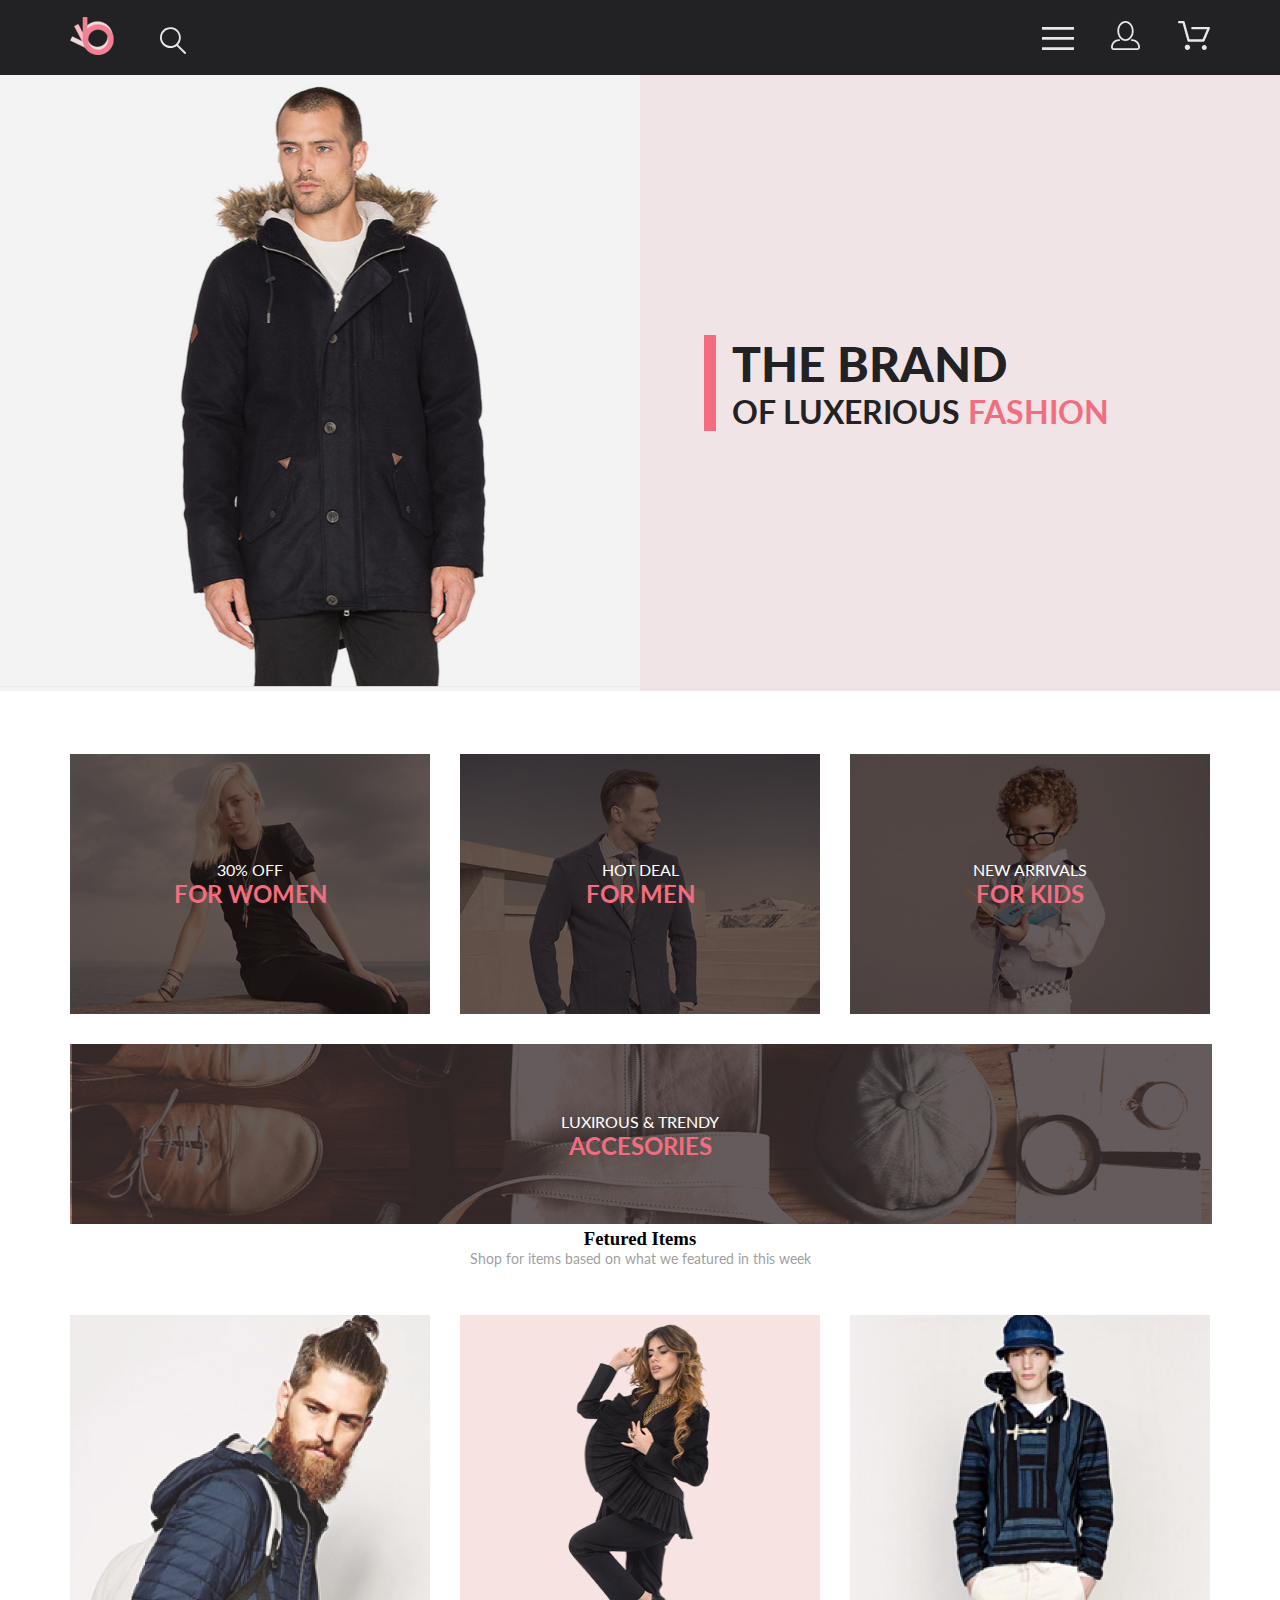
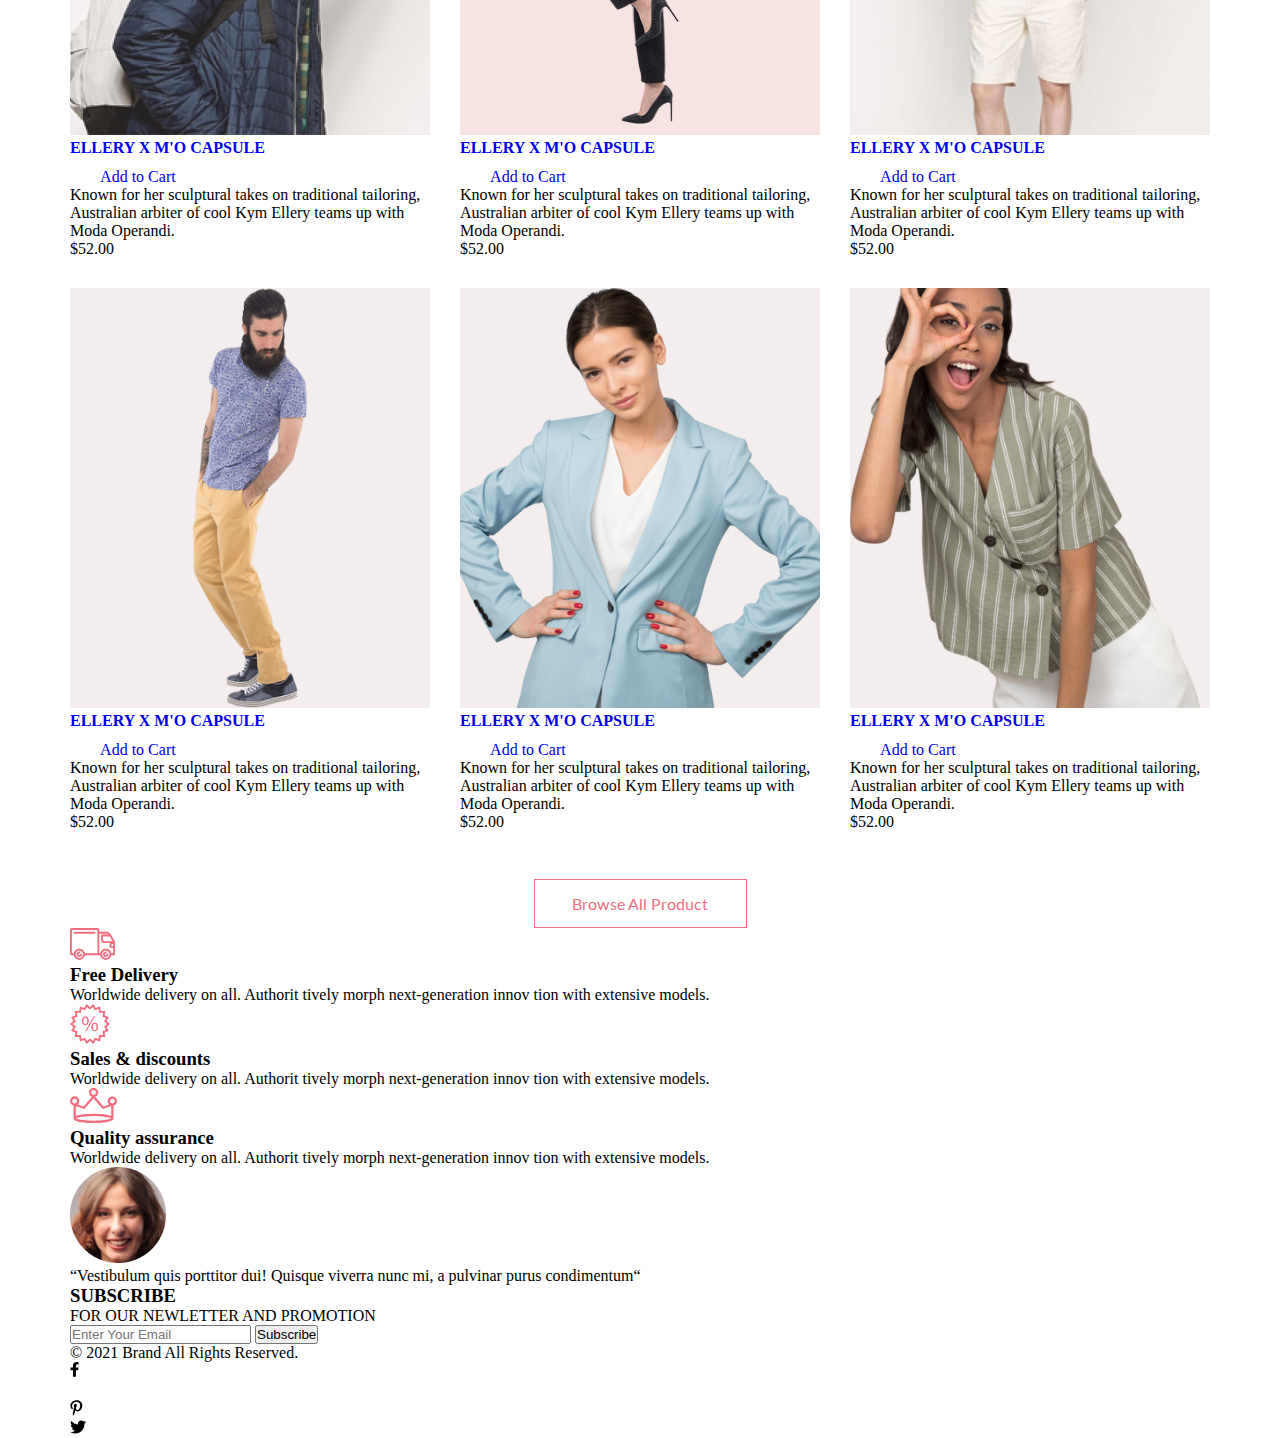
<file: index.html>
<!DOCTYPE html>
<html lang="en">
<head>
    <meta charset="UTF-8">
    <meta name="viewport" content="width=device-width, initial-scale=1.0">
    <link rel="stylesheet" href="css/style.css">
    <title>Home</title>
</head>
<body>
    <header class="top-header">
        <div class="top-header__left">
            <a href="index.html"><img src="img/logo.svg" class="top-header__logo" alt="logo"></a>
            <a href="#"><img src="img/search.svg" class="top-header__search" alt="search"></a>
        </div>
        <div class="top-header__right">
            <input type="checkbox" id="main_menu">
            <label for="main_menu">
                <img src="img/menu.svg" class="top-header__main-menu" alt="menu">
            </label>
            <nav>
                <label for="main_menu" class="close_icon">
                    <img src="img/close_img.svg" alt="cross">
                </label>
                <h5 class="main_menu__header">MENU</h5>
                <p class="main_menu__section">MAN</p>
                <a href="catalog.html" class="main_menu__item">Accessories</a>
                <a href="catalog.html" class="main_menu__item">Bags</a>
                <a href="catalog.html" class="main_menu__item">Denim</a>
                <a href="catalog.html" class="main_menu__item">T-Shirts</a>
                <p class="main_menu__section">WOMAN</p>
                <a href="catalog.html" class="main_menu__item">Accessories</a>
                <a href="catalog.html" class="main_menu__item">Jackets & Coats</a>
                <a href="catalog.html" class="main_menu__item">Polos</a>
                <a href="catalog.html" class="main_menu__item">T-Shirts</a>
                <a href="catalog.html" class="main_menu__item">Shirts</a>
                <p class="main_menu__section">KIDS</p>
                <a href="catalog.html" class="main_menu__item">Accessories</a>
                <a href="catalog.html" class="main_menu__item">Jackets & Coats</a>
                <a href="catalog.html" class="main_menu__item">Polos</a>
                <a href="catalog.html" class="main_menu__item">T-Shirts</a>
                <a href="catalog.html" class="main_menu__item">Shirts</a>
                <a href="catalog.html" class="main_menu__item">Bags</a>
            </nav>
            <a href="registration.html"><img src="img/account.svg" class="top-header__account" alt="account"></a>
            <a href="cart.html"><img src="img/trolley.svg" class="top-header__cart" alt="trolley"></a>
        </div>
    </header>
    <main class="promo">
        <div class="promo__left">
            <img src="img/promo.png" class="promo__img" alt="promo">
        </div>
        <div class="promo__right">
            <div class="promo__content">
                <h1 class="promo__header">THE BRAND</h1>
                <p class="promo__text">OF LUXERIOUS <span>FASHION</span></p>
            </div>
        </div>
    </main>
    <section>
        <div class="catalog">
            <div class="catalog__item">
                <img src="img/for_women.png" class="catalog_img" alt="for women">
                <div class="catalog__content">
                    <h3 class="catalog__header">30% OFF</h3>
                    <p class="catalog__text">FOR WOMEN</p>
                </div>
            </div>
            <div class="catalog__item catalog__item_margin">
                <img src="img/for_men.png" class="catalog_img" alt="for men">
                <div class="catalog__content">
                    <h3 class="catalog__header">HOT DEAL</h3>
                    <p class="catalog__text">FOR MEN</p>
                </div>
            </div>
            <div class="catalog__item">
                <img src="img/for_kids.png" class="catalog_img" alt="for kids">
                <div class="catalog__content">
                    <h3 class="catalog__header">NEW ARRIVALS</h3>
                    <p class="catalog__text">FOR KIDS</p>
                </div>
            </div>
        </div>
        <div class="catalog__bottom">
            <div class="catalog__item">
                <img src="img/accesories.png" class="catalog_img" alt="accesories">
                <div class="catalog__content">
                    <h3 class="catalog__header">LUXIROUS & TRENDY</h3>
                    <p class="catalog__text">ACCESORIES</p>
                </div>
            </div>
        </div>
    </section>
    <section class="product">
        <div class="product__header">
            <h3 class="product__header__header">Fetured Items</h3>
            <p class="product__text">Shop for items based on what we featured in this week</p>
        </div>
        <div class="product__catalog">
            <div class="product__card">
                <a href="product.html">
                    <img src="img/product_img1.png" class="product__img" alt="product">
                    <h4 class="product__card__header">ELLERY X M'O CAPSULE</h4>
                </a>
                <a href="#" class="product__button_hover">
                    <img src="img/trolley-hover.svg" alt="cart">
                    Add to Cart
                </a>
                <p class="product__card__text">Known for her sculptural takes on traditional tailoring, Australian arbiter of cool Kym Ellery teams up with Moda Operandi.</p>
                <p class="product__card__price">$52.00</p>
            </div>
            <div class="product__card">
                <a href="product.html">
                    <img src="img/product_img2.png" class="product__img" alt="product">
                    <h4 class="product__card__header">ELLERY X M'O CAPSULE</h4>
                </a>
                <a href="#" class="product__button_hover">
                    <img src="img/trolley-hover.svg" alt="cart">
                    Add to Cart
                </a>
                <p class="product__card__text">Known for her sculptural takes on traditional tailoring, Australian arbiter of cool Kym Ellery teams up with Moda Operandi.</p>
                <p class="product__card__price">$52.00</p>
            </div>
            <div class="product__card">
                <a href="product.html">
                    <img src="img/product_img3.png" class="product__img" alt="product">
                    <h4 class="product__card__header">ELLERY X M'O CAPSULE</h4>
                </a>
                <a href="#" class="product__button_hover">
                    <img src="img/trolley-hover.svg" alt="cart">
                    Add to Cart
                </a>
                <p class="product__card__text">Known for her sculptural takes on traditional tailoring, Australian arbiter of cool Kym Ellery teams up with Moda Operandi.</p>
                <p class="product__card__price">$52.00</p>
            </div>
            <div class="product__card">
                <a href="product.html">
                    <img src="img/product_img4.png" class="product__img" alt="product">
                    <h4 class="product__card__header">ELLERY X M'O CAPSULE</h4>
                </a>
                <a href="#" class="product__button_hover">
                    <img src="img/trolley-hover.svg" alt="cart">
                    Add to Cart
                </a>
                <p class="product__card__text">Known for her sculptural takes on traditional tailoring, Australian arbiter of cool Kym Ellery teams up with Moda Operandi.</p>
                <p class="product__card__price">$52.00</p>
            </div>
            <div class="product__card">
                <a href="product.html">
                    <img src="img/product_img5.png" class="product__img" alt="product">
                    <h4 class="product__card__header">ELLERY X M'O CAPSULE</h4>
                </a>
                <a href="#" class="product__button_hover">
                    <img src="img/trolley-hover.svg" alt="cart">
                    Add to Cart
                </a>
                <p class="product__card__text">Known for her sculptural takes on traditional tailoring, Australian arbiter of cool Kym Ellery teams up with Moda Operandi.</p>
                <p class="product__card__price">$52.00</p>
            </div>
            <div class="product__card">
                <a href="product.html">
                    <img src="img/product_img6.png" class="product__img" alt="product">
                    <h4 class="product__card__header">ELLERY X M'O CAPSULE</h4>
                </a>
                <a href="#" class="product__button_hover">
                    <img src="img/trolley-hover.svg" alt="cart">
                    Add to Cart
                </a>
                <p class="product__card__text">Known for her sculptural takes on traditional tailoring, Australian arbiter of cool Kym Ellery teams up with Moda Operandi.</p>
                <p class="product__card__price">$52.00</p>
            </div>
        </div>
        <a href="catalog.html" class="product__button">Browse All Product</a>
    </section>
    <footer>
        <div class="footer__top">
            <div class="footer__top__container center">
                <div class="footer__top__item">
                    <img src="img/footer_img1.svg" alt="delivery">
                    <h3 class="footer__top__header">Free Delivery</h3>
                    <p class="footer__top__text">Worldwide delivery on all. Authorit tively morph next-generation innov tion with extensive models.</p>
                </div>
                <div class="footer__top__item">
                    <img src="img/footer_img2.svg" alt="sales">
                    <h3 class="footer__top__header">Sales & discounts</h3>
                    <p class="footer__top__text">Worldwide delivery on all. Authorit tively morph next-generation innov tion with extensive models.</p>
                </div>
                <div class="footer__top__item">
                    <img src="img/footer_img3.svg" alt="quality">
                    <h3 class="footer__top__header">Quality assurance</h3>
                    <p class="footer__top__text">Worldwide delivery on all. Authorit tively morph next-generation innov tion with extensive models.</p>
                </div>
            </div>
        </div>
        <div class="footer__subscribe center">
            <figure class="footer__subscribe__info">
                <img src="img/subscribe_img.png" alt="subscribe" class="footer__subscribe__img">
                <figcaption class="footer__subscribe__text">
                    “Vestibulum quis porttitor dui! Quisque viverra nunc mi, a pulvinar purus condimentum“
                </figcaption>
            </figure>
            <div class="footer__subscribe__form">
                <h3 class="footer__subscribe__form__header">SUBSCRIBE</h3>
                <p class="footer__subscribe__form__text">FOR OUR NEWLETTER AND PROMOTION</p>
                <form class="footer__subscribe__form__form">
                    <input type="email" class="footer__subscribe__input" placeholder="Enter Your Email">
                    <button type="submit" class="footer__subscribe__button">Subscribe</button>
                </form>
            </div>
        </div>
        <div class="footer__bottom">
            <div class="footer__bottom__container center">
                <div class="footer__copyright">&copy  2021  Brand  All Rights Reserved.</div>
                <div class="footer__social">                    
                    <a href="#">
                        <div class="footer__icon">
                            <img src="img/facebook_img.svg" class="footer__icon_hover" alt="facebook">
                        </div>
                    </a>
                    <a href="#">
                        <div class="footer__icon footer__icon__instagram">
                            <img src="img/instagram_img.svg" class="footer__icon_hover instagram_invert" alt="instagram">
                        </div>
                    </a>
                    <a href="#">
                        <div class="footer__icon">
                            <img src="img/pinterest_img.svg" class="footer__icon_hover" alt="pinterest">
                        </div>
                    </a>
                    <a href="#">
                        <div class="footer__icon">
                            <img src="img/twitter_img.svg" class="footer__icon_hover" alt="twitter">
                        </div>
                    </a>
                </div>
            </div>
        </div>
    </footer>
</body>
</html>
</file>
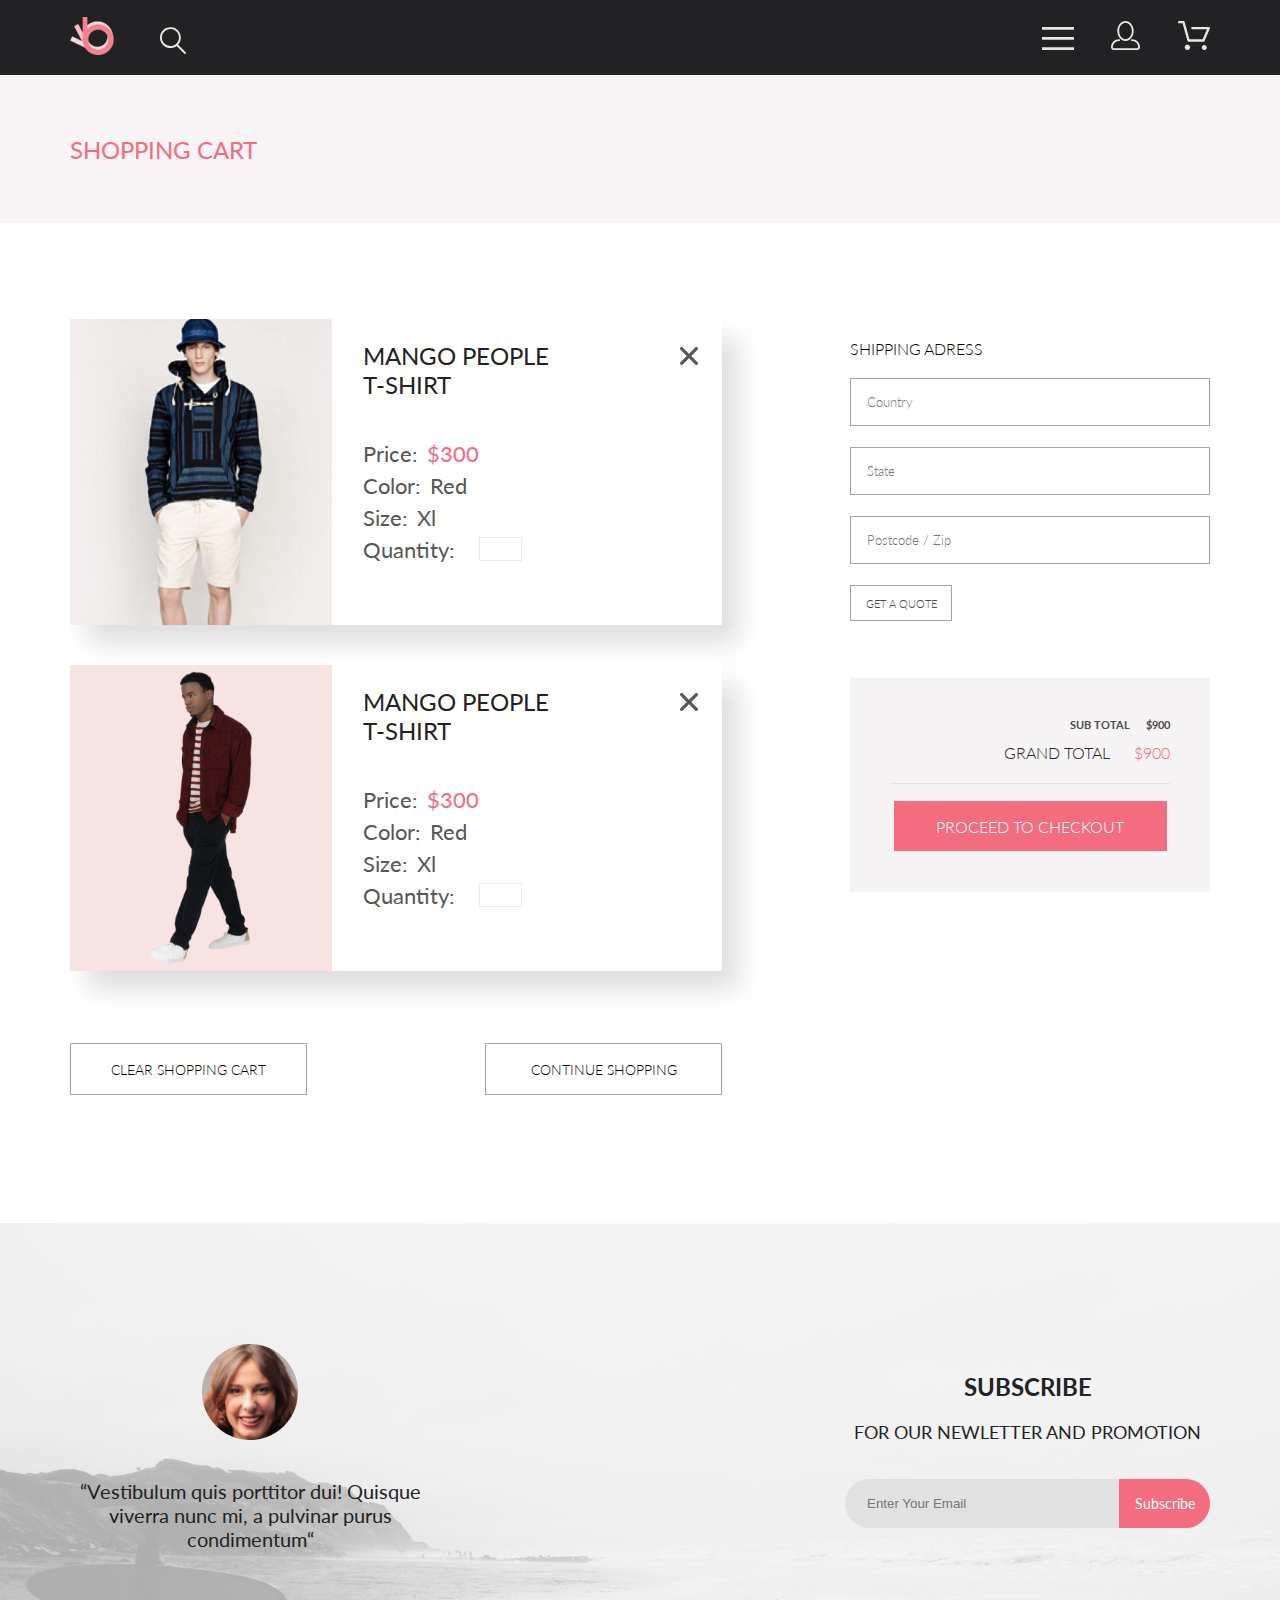
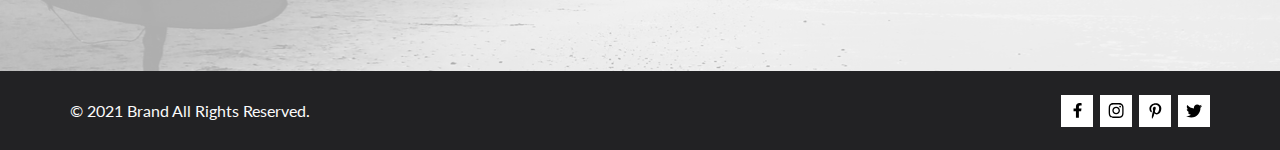
<file: cart.html>
<!DOCTYPE html>
<html lang="en">
<head>
    <meta charset="UTF-8">
    <meta name="viewport" content="width=device-width, initial-scale=1.0">
    <title>Cart</title>
    <link rel="stylesheet" href="css/style.css">
</head>
<body>
    <header class="top-header">
        <div class="top-header__left">
            <a href="index.html"><img src="img/logo.svg"
                class="top-header__logo" alt="logo"></a>
            <a href="#"><img src="img/search.svg" class="top-header__search" alt="search"></a>
        </div>
        <div class="top-header__right">
            <input type="checkbox" id="main_menu">
            <label for="main_menu">
                <img src="img/menu.svg" class="top-header__main-menu" alt="menu">
            </label>
            <nav>
                <label for="main_menu" class="close_icon">
                    <img src="img/close_img.svg" alt="cross">
                </label>
                <h5 class="main_menu__header">MENU</h5>
                <p class="main_menu__section">MAN</p>
                <a href="catalog.html" class="main_menu__item">Accessories</a>
                <a href="catalog.html" class="main_menu__item">Bags</a>
                <a href="catalog.html" class="main_menu__item">Denim</a>
                <a href="catalog.html" class="main_menu__item">T-Shirts</a>
                <p class="main_menu__section">WOMAN</p>
                <a href="catalog.html" class="main_menu__item">Accessories</a>
                <a href="catalog.html" class="main_menu__item">Jackets & Coats</a>
                <a href="catalog.html" class="main_menu__item">Polos</a>
                <a href="catalog.html" class="main_menu__item">T-Shirts</a>
                <a href="catalog.html" class="main_menu__item">Shirts</a>
                <p class="main_menu__section">KIDS</p>
                <a href="catalog.html" class="main_menu__item">Accessories</a>
                <a href="catalog.html" class="main_menu__item">Jackets & Coats</a>
                <a href="catalog.html" class="main_menu__item">Polos</a>
                <a href="catalog.html" class="main_menu__item">T-Shirts</a>
                <a href="catalog.html" class="main_menu__item">Shirts</a>
                <a href="catalog.html" class="main_menu__item">Bags</a>
            </nav>
            <a href="registration.html" class="main-menu__img_hide"><img src="img/account.svg" class="top-header__account" alt="account"></a>
            <a href="cart.html" class="main-menu__img_hide"><img src="img/trolley.svg" class="top-header__cart" alt="trolley"></a>
        </div>
    </header>
    <section class="main-catalog__header__container">
        <div class="main-catalog__header center">
            <h2 class="main-catalog__header__header main-catalog__header__header_mg">SHOPPING CART</h2>            
        </div>
    </section>
    <main class="cart">
        <div>
            <div class="cart-card">
                <img src="img/product_img3.png" class="cart-card__img" alt="product">
                <div class="cart-card__description">
                    <h3 class="cart-card__header"><a href="product.html" class="cart-card__header_color">MANGO  PEOPLE  T-SHIRT</a></h3>
                    <h4 class="cart-card__text">
                        Price:
                        <span class="cart-card__description_mg cart-card__description_red">$300</span>
                    </h4>
                    <h4 class="cart-card__text">
                        Color:
                        <span class="cart-card__description_mg">Red</span>
                    </h4>
                    <h4 class="cart-card__text">
                        Size:
                        <span class="cart-card__description_mg">Xl</span>
                    </h4>
                    <h4 class="cart-card__text">
                        Quantity:                        
                        <input type="number" class="cart-card__box" min="1" max="9">
                    </h4>                    
                </div>
                <a href="#" class="cart-card__close-img"><img src="img/close_img2.svg" alt="close"></a>
            </div>
            <div class="cart-card">
                <img src="img/product_img13.png" class="cart-card__img" alt="product">
                <div class="cart-card__description">
                    <h3 class="cart-card__header"><a href="product.html" class="cart-card__header_color">MANGO  PEOPLE  T-SHIRT</a></h3>
                    <h4 class="cart-card__text">
                        Price:
                        <span class="cart-card__description_mg cart-card__description_red">$300</span>
                    </h4>
                    <h4 class="cart-card__text">
                        Color:
                        <span class="cart-card__description_mg">Red</span>
                    </h4>
                    <h4 class="cart-card__text">
                        Size:
                        <span class="cart-card__description_mg">Xl</span>
                    </h4>
                    <h4 class="cart-card__text">
                        Quantity:
                        <input type="number" class="cart-card__box" min="1" max="9">
                    </h4>                    
                </div>
                <a href="#" class="cart-card__close-img"><img src="img/close_img2.svg" alt="close"></a>
            </div>
            <div class="cart-buttons">
                <a href="#" class="cart-buttons__btn">CLEAR SHOPPING CART</a>
                <a href="catalog.html" class="cart-buttons__btn">CONTINUE SHOPPING</a> 
            </div>           
        </div>
        <form class="address">
            <div class="address__form">
                <h4 class="address__header">SHIPPING ADRESS</h4>
                <input type="text" class="address__input" placeholder="Country">
                <input type="text" class="address__input" placeholder="State">
                <input type="text" class="address__input" placeholder="Postcode / Zip">
                <a href="#" class="address__button">GET A QUOTE</a>
            </div>
            <div class="quote">
                <h4 class="quote__sub-price">
                    SUB TOTAL      
                    <span class="quote__price_mg">$900</span>
                </h4>
                <h4 class="quote__price">
                    GRAND TOTAL      
                    <span class="quote__price_mg quote__price_red">$900</span>
                </h4>
                <div class="quote__devider"></div>
                <a href="#" class="quote__button">PROCEED TO CHECKOUT</a>
            </div>
        </form>
    </main>
    <footer>        
        <div class="footer-subscribe center">
            <figure class="footer-subscribe__info">
                <img src="img/subscribe_img.png" alt="subscribe" class="footer-subscribe__img">
                <figcaption class="footer-subscribe__text">
                    “Vestibulum quis porttitor dui! Quisque viverra nunc mi, a pulvinar purus condimentum“
                </figcaption>
            </figure>
            <div class="subscribe-form">
                <h3 class="subscribe-form__header">SUBSCRIBE</h3>
                <p class="subscribe-form__text">FOR OUR NEWLETTER AND PROMOTION</p>
                <form class="subscribe-form__form">
                    <input type="email" class="subscribe-form__input" placeholder="Enter Your Email">
                    <button type="submit" class="subscribe-form__button">Subscribe</button>
                </form>
            </div>
        </div>
        <div class="footer-bottom">
            <div class="footer-bottom__container center">
                <div class="footer-bottom__copyright">&copy;  2021 Brand All Rights Reserved.</div>
                <div class="footer-bottom__social">
                    <a href="#">
                        <div class="footer-bottom__icon">
                            <img src="img/facebook_img.svg" class="footer-bottom__icon_hover" alt="facebook">
                        </div>
                    </a>
                    <a href="#">
                        <div class="footer-bottom__icon footer-bottom__instagram">
                            <img src="img/instagram_img.svg" class="footer-bottom__icon_hover footer-bottom__instagram_invert"
                                alt="instagram">
                        </div>
                    </a>
                    <a href="#">
                        <div class="footer-bottom__icon">
                            <img src="img/pinterest_img.svg" class="footer-bottom__icon_hover" alt="pinterest">
                        </div>
                    </a>
                    <a href="#">
                        <div class="footer-bottom__icon">
                            <img src="img/twitter_img.svg" class="footer-bottom__icon_hover" alt="twitter">
                        </div>
                    </a>
                </div>
            </div>
        </div>
    </footer>
</body>
</html>
</file>
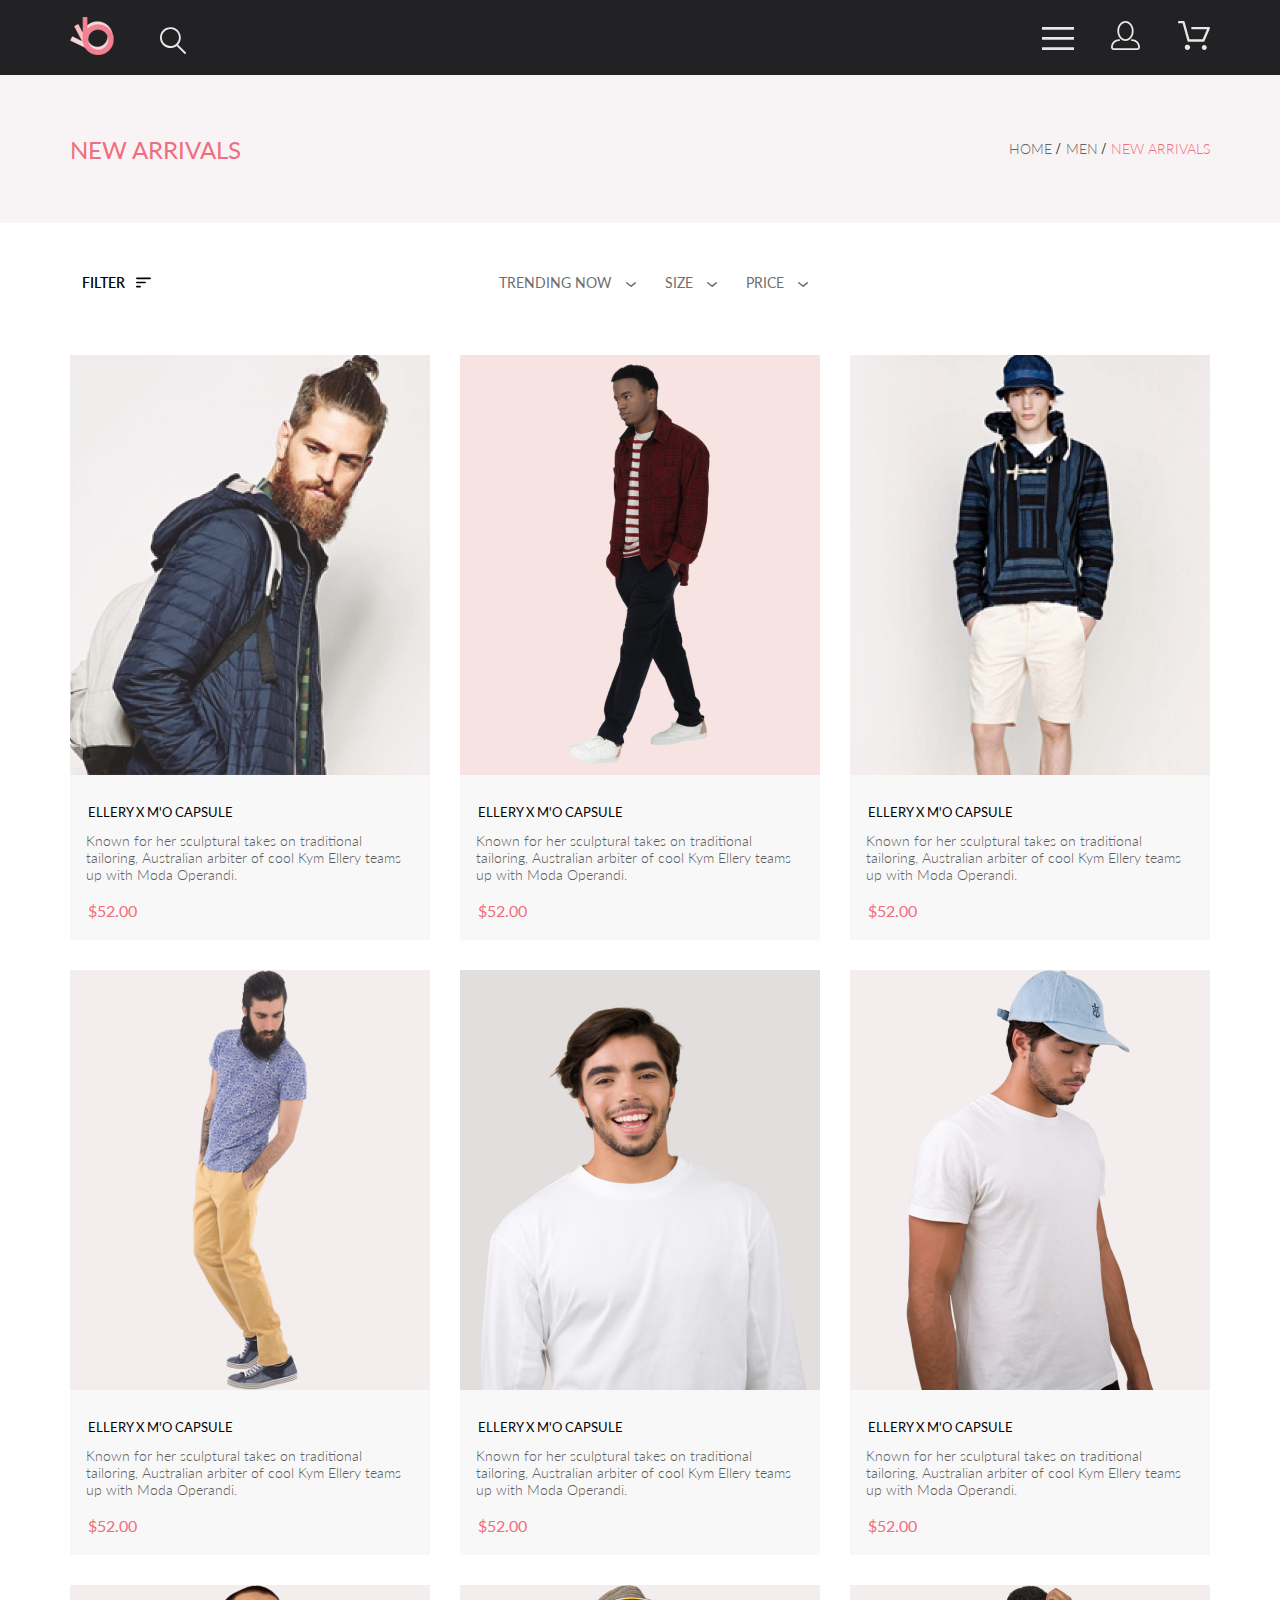
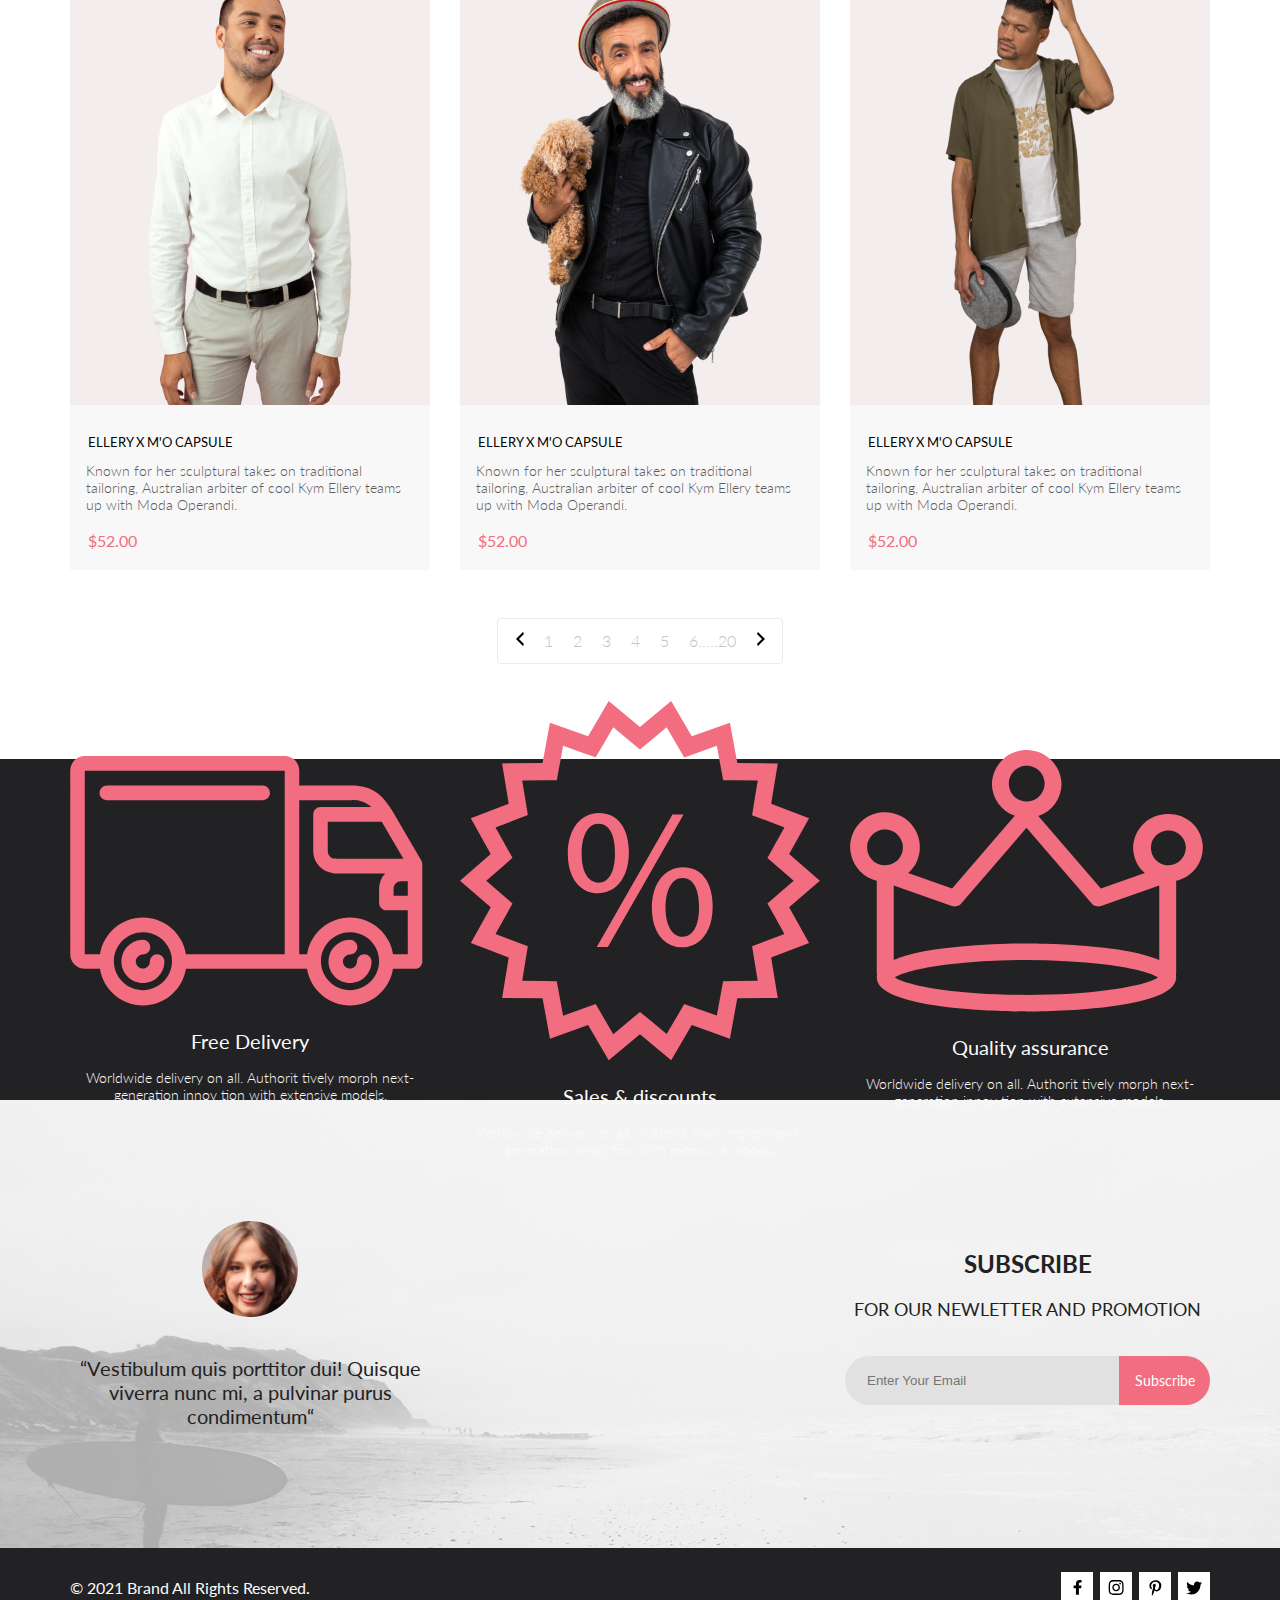
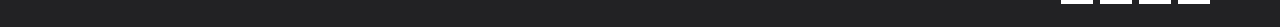
<file: catalog.html>
<!DOCTYPE html>
<html lang="en">
<head>
    <meta charset="UTF-8">
    <meta name="viewport" content="width=device-width, initial-scale=1.0">
    <title>Catalog</title>
    <link rel="stylesheet" href="css/style.css">
</head>
<body>
    <header class="top-header">
        <div class="top-header__left">
            <a href="index.html"><img src="img/logo.svg" class="top-header__logo" alt="logo"></a>
            <a href="#"><img src="img/search.svg" class="top-header__search" alt="search"></a>
        </div>
        <div class="top-header__right">
            <input type="checkbox" id="main_menu">
            <label for="main_menu">
                <img src="img/menu.svg" class="top-header__main-menu" alt="menu">
            </label>
            <nav>
                <label for="main_menu" class="close_icon">
                    <img src="img/close_img.svg" alt="cross">
                </label>
                <h5 class="main_menu__header">MENU</h5>
                <p class="main_menu__section">MAN</p>
                <a href="catalog.html" class="main_menu__item">Accessories</a>
                <a href="catalog.html" class="main_menu__item">Bags</a>
                <a href="catalog.html" class="main_menu__item">Denim</a>
                <a href="catalog.html" class="main_menu__item">T-Shirts</a>
                <p class="main_menu__section">WOMAN</p>
                <a href="catalog.html" class="main_menu__item">Accessories</a>
                <a href="catalog.html" class="main_menu__item">Jackets & Coats</a>
                <a href="catalog.html" class="main_menu__item">Polos</a>
                <a href="catalog.html" class="main_menu__item">T-Shirts</a>
                <a href="catalog.html" class="main_menu__item">Shirts</a>
                <p class="main_menu__section">KIDS</p>
                <a href="catalog.html" class="main_menu__item">Accessories</a>
                <a href="catalog.html" class="main_menu__item">Jackets & Coats</a>
                <a href="catalog.html" class="main_menu__item">Polos</a>
                <a href="catalog.html" class="main_menu__item">T-Shirts</a>
                <a href="catalog.html" class="main_menu__item">Shirts</a>
                <a href="catalog.html" class="main_menu__item">Bags</a>
            </nav>
            <a href="registration.html"><img src="img/account.svg" class="top-header__account" alt="account"></a>
            <a href="cart.html"><img src="img/trolley.svg" class="top-header__cart" alt="trolley"></a>
        </div>
    </header>
    <section class="main-catalog__header__container">
        <div class="main-catalog__header center">
            <h2 class="main-catalog__header__header">NEW ARRIVALS</h2>
            <nav>
                <ul class="main-catalog__breadcrumbs">
                    <li class="breadcrumbs__item"><a href="index.html" class="breadcrumbs__item__ref">HOME</a></li>
                    <li class="breadcrumbs__item"><a href="catalog.html" class="breadcrumbs__item__ref">MEN</a></li>
                    <li class="breadcrumbs__item"><a href="catalog.html" class="breadcrumbs__item__ref">NEW ARRIVALS</a></li>
                </ul>
            </nav>
        </div>
    </section>
    <div class="filter-menu_position">
        <div class="filter-menu">
            <input class="filter-menu__input" type="checkbox" id="filter">
            <label for="filter" class="filter-menu__text">
                FILTER
                <img src="img/filter_img.svg" class="filter-menu__img" alt="toggle">
                <img src="img/filter_img_red.svg" class="filter-menu__img_red" alt="toggle">
            </label>
            <nav class="filter-menu__navbar">                
                <details class="filter-menu__details" open>
                    <summary>CATEGORY</summary>
                    <div class="filter-menu__category">
                        <a href="#" class="filter-menu__ref">Accessories</a>
                        <a href="#" class="filter-menu__ref">Bags</a>
                        <a href="#" class="filter-menu__ref">Denim</a>
                        <a href="#" class="filter-menu__ref">Hoodies & Sweatshirts</a>
                        <a href="#" class="filter-menu__ref">Jackets & Coats</a>
                        <a href="#" class="filter-menu__ref">Polos</a>
                        <a href="#" class="filter-menu__ref">Shirts</a>
                        <a href="#" class="filter-menu__ref">Shoes</a>
                        <a href="#" class="filter-menu__ref">Sweaters & Knits</a>
                        <a href="#" class="filter-menu__ref">T-Shirts</a>
                        <a href="#" class="filter-menu__ref">Tanks</a>
                    </div>
                </details>
                <details class="filter-menu__details">
                    <summary>BRAND</summary>
                </details>
                <details class="filter-menu__details">
                    <summary>DESIGNER</summary>
                </details>
            </nav>
        </div>
        <div class="chooser-checkbox_position">
            <div class="chooser-checkbox">
                <input type="checkbox">
                <label>
                    TRENDING NOW
                    <img src="img/filter_img2.svg" class="chooser-checkbox__img" alt="toggle">
                </label>
            </div>            
            <div class="chooser-checkbox">
                <input type="checkbox" id="filter2" class="chooser-checkbox__input">
                <label for="filter2">
                    SIZE 
                    <img src="img/filter_img2.svg" class="chooser-checkbox__img" alt="toggle">
                </label>
                <nav class="chooser-checkbox__navbar">
                    <label class="chooser-checkbox__checkbox_position">
                        <input type="checkbox" class="chooser-checkbox__checkbox_visible">
                        XS
                    </label>
                    <label class="chooser-checkbox__checkbox_position">
                        <input type="checkbox" class="chooser-checkbox__checkbox_visible">
                        S
                    </label>
                    <label class="chooser-checkbox__checkbox_position">
                        <input type="checkbox" class="chooser-checkbox__checkbox_visible">
                        M
                    </label>
                    <label class="chooser-checkbox__checkbox_position">
                        <input type="checkbox" class="chooser-checkbox__checkbox_visible">
                        L
                    </label>                    
                </nav>
            </div>            
            <div class="chooser-checkbox">
                <input type="checkbox">
                <label>
                    PRICE
                    <img src="img/filter_img2.svg" class="chooser-checkbox__img" alt="toggle">
                </label>
            </div>            
        </div>
    </div>
    <section class="main-catalog__product center">
        <div class="product-card">
            <a href="product.html">
                <img src="img/product_img1.png" class="product-card__img" alt="product">
                <h4 class="product-card__header">ELLERY X M'O CAPSULE</h4>
            </a>
            <a href="#" class="product-card__button-hover">
                <img src="img/trolley-hover.svg" alt="cart">
                Add to Cart
            </a>
            <p class="product-card__text">Known for her sculptural takes on traditional tailoring, Australian arbiter of cool Kym Ellery teams up with Moda Operandi.</p>
            <p class="product-card__price">$52.00</p>
        </div>
        <div class="product-card">
            <a href="product.html">
                <img src="img/product_img13.png" class="product-card__img" alt="product">
                <h4 class="product-card__header">ELLERY X M'O CAPSULE</h4>
            </a>
            <a href="#" class="product-card__button-hover">
                <img src="img/trolley-hover.svg" alt="cart">
                Add to Cart
            </a>
            <p class="product-card__text">Known for her sculptural takes on traditional tailoring, Australian arbiter of cool Kym Ellery teams up with Moda Operandi.</p>
            <p class="product-card__price">$52.00</p>
        </div>
        <div class="product-card">
            <a href="product.html">
                <img src="img/product_img3.png" class="product-card__img" alt="product">
                <h4 class="product-card__header">ELLERY X M'O CAPSULE</h4>
            </a>
            <a href="#" class="product-card__button-hover">
                <img src="img/trolley-hover.svg" alt="cart">
                Add to Cart
            </a>
            <p class="product-card__text">Known for her sculptural takes on traditional tailoring, Australian arbiter of cool Kym Ellery teams up with Moda Operandi.</p>
            <p class="product-card__price">$52.00</p>
        </div>
        <div class="product-card">
            <a href="product.html">
                <img src="img/product_img4.png" class="product-card__img" alt="product">
                <h4 class="product-card__header">ELLERY X M'O CAPSULE</h4>
            </a>
            <a href="#" class="product-card__button-hover">
                <img src="img/trolley-hover.svg" alt="cart">
                Add to Cart
            </a>
            <p class="product-card__text">Known for her sculptural takes on traditional tailoring, Australian arbiter of cool Kym Ellery teams up with Moda Operandi.</p>
            <p class="product-card__price">$52.00</p>
        </div>
        <div class="product-card">
            <a href="product.html">
                <img src="img/product_img9.png" class="product-card__img" alt="product">
                <h4 class="product-card__header">ELLERY X M'O CAPSULE</h4>
            </a>
            <a href="#" class="product-card__button-hover">
                <img src="img/trolley-hover.svg" alt="cart">
                Add to Cart
            </a>
            <p class="product-card__text">Known for her sculptural takes on traditional tailoring, Australian arbiter of cool Kym Ellery teams up with Moda Operandi.</p>
            <p class="product-card__price">$52.00</p>
        </div>
        <div class="product-card">
            <a href="product.html">
                <img src="img/product_img10.png" class="product-card__img" alt="product">
                <h4 class="product-card__header">ELLERY X M'O CAPSULE</h4>
            </a>
            <a href="#" class="product-card__button-hover">
                <img src="img/trolley-hover.svg" alt="cart">
                Add to Cart
            </a>
            <p class="product-card__text">Known for her sculptural takes on traditional tailoring, Australian arbiter of cool Kym Ellery teams up with Moda Operandi.</p>
            <p class="product-card__price">$52.00</p>
        </div>
        <div class="product-card">
            <a href="product.html">
                <img src="img/product_img11.png" class="product-card__img" alt="product">
                <h4 class="product-card__header">ELLERY X M'O CAPSULE</h4>
            </a>
            <a href="#" class="product-card__button-hover">
                <img src="img/trolley-hover.svg" alt="cart">
                Add to Cart
            </a>
            <p class="product-card__text">Known for her sculptural takes on traditional tailoring, Australian arbiter of cool Kym Ellery teams up with Moda Operandi.</p>
            <p class="product-card__price">$52.00</p>
        </div>
        <div class="product-card">
            <a href="product.html">
                <img src="img/product_img12.png" class="product-card__img" alt="product">
                <h4 class="product-card__header">ELLERY X M'O CAPSULE</h4>
            </a>
            <a href="#" class="product-card__button-hover">
                <img src="img/trolley-hover.svg" alt="cart">
                Add to Cart
            </a>
            <p class="product-card__text">Known for her sculptural takes on traditional tailoring, Australian arbiter of cool Kym Ellery teams up with Moda Operandi.</p>
            <p class="product-card__price">$52.00</p>
        </div>
        <div class="product-card">
            <a href="product.html">
                <img src="img/product_img14.png" class="product-card__img" alt="product">
                <h4 class="product-card__header">ELLERY X M'O CAPSULE</h4>
            </a>
            <a href="#" class="product-card__button-hover">
                <img src="img/trolley-hover.svg" alt="cart">
                Add to Cart
            </a>
            <p class="product-card__text">Known for her sculptural takes on traditional tailoring, Australian arbiter of cool Kym Ellery teams up with Moda Operandi.</p>
            <p class="product-card__price">$52.00</p>
        </div>
    </section>
    <nav class="pagination">
        <div>
            <ul class="pagination_position">
                <li><a href="#"><img src="img/left_arrow.svg" alt="left arrow"></a></li>
                <li><a href="#" class="pagination__item">1</a></li>
                <li><a href="#" class="pagination__item">2</a></li>
                <li><a href="#" class="pagination__item">3</a></li>
                <li><a href="#" class="pagination__item">4</a></li>
                <li><a href="#" class="pagination__item">5</a></li>
                <li><a href="#" class="pagination__item">6</a></li>
                <li><a href="#" class="pagination__item pagination__item_no-mg">.....20</a></li>
                <li><a href="#"><img src="img/right_arrow.svg" alt="right arrow"></a></li>
            </ul>
        </div>
    </nav>
    <footer>
        <div class="footer-top">
            <div class="footer-top__container center">
                <div class="footer-top__item">
                    <img src="img/footer_img1.svg" alt="delivery">
                    <h3 class="footer-top__header">Free Delivery</h3>
                    <p class="footer-top__text">Worldwide delivery on all. Authorit tively morph next-generation innov
                        tion with extensive models.</p>
                </div>
                <div class="footer-top__item">
                    <img src="img/footer_img2.svg" alt="sales">
                    <h3 class="footer-top__header">Sales & discounts</h3>
                    <p class="footer-top__text">Worldwide delivery on all. Authorit tively morph next-generation innov
                        tion with extensive models.</p>
                </div>
                <div class="footer-top__item">
                    <img src="img/footer_img3.svg" alt="quality">
                    <h3 class="footer-top__header">Quality assurance</h3>
                    <p class="footer-top__text">Worldwide delivery on all. Authorit tively morph next-generation innov
                        tion with extensive models.</p>
                </div>
            </div>
        </div>
        <div class="footer-subscribe center">
            <figure class="footer-subscribe__info">
                <img src="img/subscribe_img.png" alt="subscribe" class="footer-subscribe__img">
                <figcaption class="footer-subscribe__text">
                    “Vestibulum quis porttitor dui! Quisque viverra nunc mi, a pulvinar purus condimentum“
                </figcaption>
            </figure>
            <div class="subscribe-form">
                <h3 class="subscribe-form__header">SUBSCRIBE</h3>
                <p class="subscribe-form__text">FOR OUR NEWLETTER AND PROMOTION</p>
                <form class="subscribe-form__form">
                    <input type="email" class="subscribe-form__input" placeholder="Enter Your Email">
                    <button type="submit" class="subscribe-form__button">Subscribe</button>
                </form>
            </div>
        </div>
        <div class="footer-bottom">
            <div class="footer-bottom__container center">
                <div class="footer-bottom__copyright">&copy;  2021 Brand All Rights Reserved.</div>
                <div class="footer-bottom__social">
                    <a href="#">
                        <div class="footer-bottom__icon">
                            <img src="img/facebook_img.svg" class="footer-bottom__icon_hover" alt="facebook">
                        </div>
                    </a>
                    <a href="#">
                        <div class="footer-bottom__icon footer-bottom__instagram">
                            <img src="img/instagram_img.svg" class="footer-bottom__icon_hover footer-bottom__instagram_invert"
                                alt="instagram">
                        </div>
                    </a>
                    <a href="#">
                        <div class="footer-bottom__icon">
                            <img src="img/pinterest_img.svg" class="footer-bottom__icon_hover" alt="pinterest">
                        </div>
                    </a>
                    <a href="#">
                        <div class="footer-bottom__icon">
                            <img src="img/twitter_img.svg" class="footer-bottom__icon_hover" alt="twitter">
                        </div>
                    </a>
                </div>
            </div>
        </div>
    </footer>
</body>
</html>
</file>
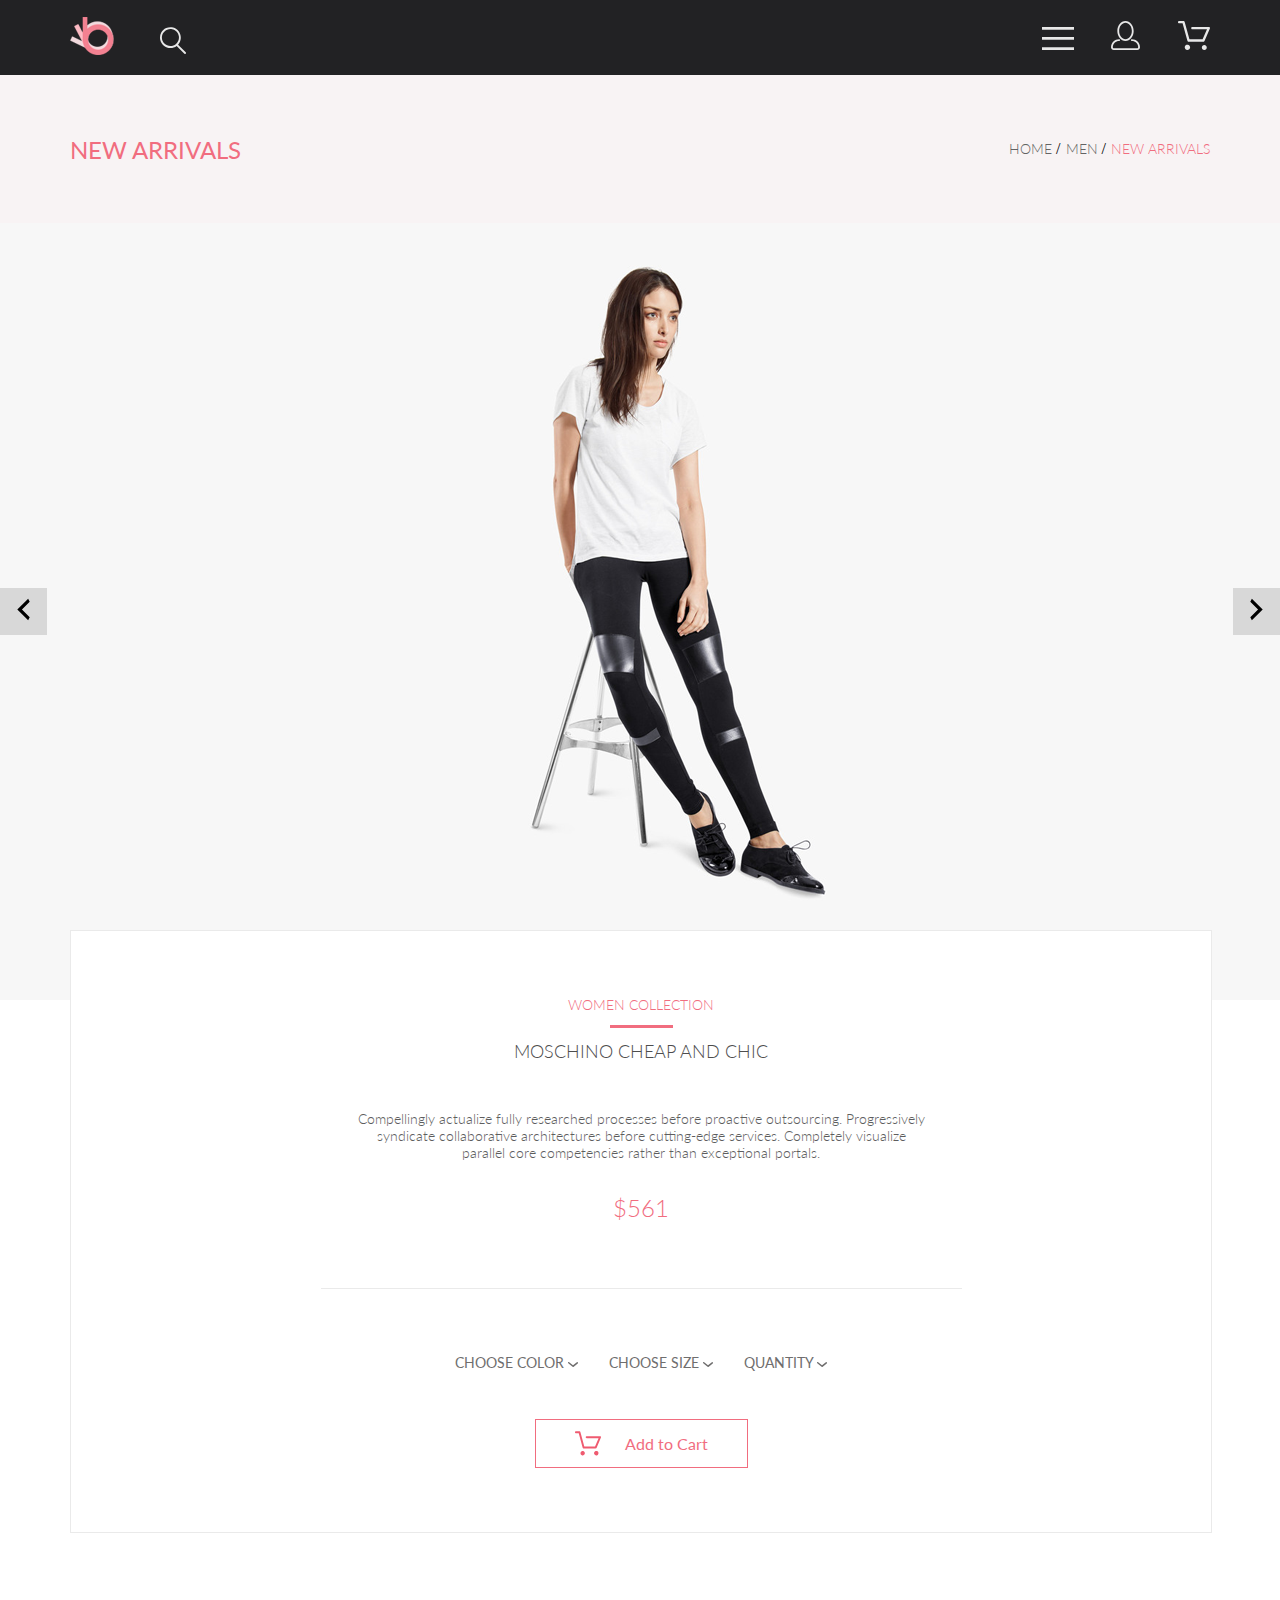
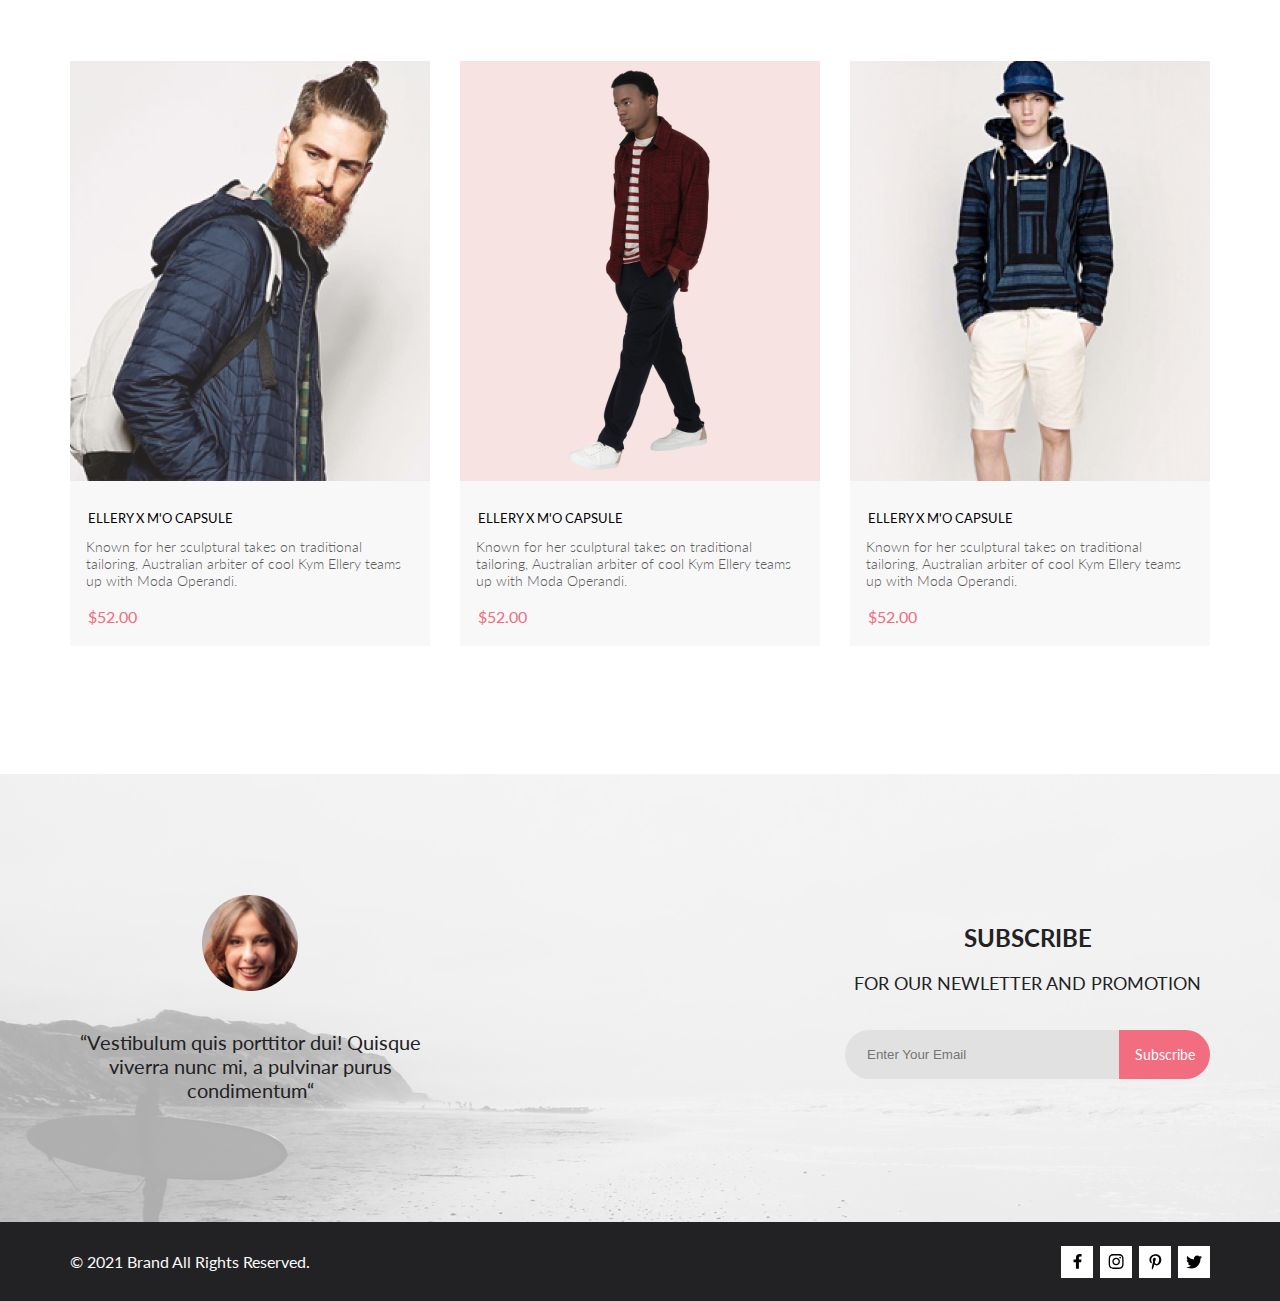
<file: product.html>
<!DOCTYPE html>
<html lang="en">
<head>
    <meta charset="UTF-8">
    <meta name="viewport" content="width=device-width, initial-scale=1.0">
    <title>Product</title>
    <link rel="stylesheet" href="css/style.css">
</head>
<body>
    <header class="top-header">
        <div class="top-header__left">
            <a href="index.html"><img src="img/logo.svg" class="top-header__logo" alt="logo"></a>
            <a href="#"><img src="img/search.svg" class="top-header__search" alt="search"></a>
        </div>
        <div class="top-header__right">
            <input type="checkbox" id="main_menu">
            <label for="main_menu">
                <img src="img/menu.svg" class="top-header__main-menu" alt="menu">
            </label>
            <nav>
                <label for="main_menu" class="close_icon">
                    <img src="img/close_img.svg" alt="cross">
                </label>
                <h5 class="main_menu__header">MENU</h5>
                <p class="main_menu__section">MAN</p>
                <a href="catalog.html" class="main_menu__item">Accessories</a>
                <a href="catalog.html" class="main_menu__item">Bags</a>
                <a href="catalog.html" class="main_menu__item">Denim</a>
                <a href="catalog.html" class="main_menu__item">T-Shirts</a>
                <p class="main_menu__section">WOMAN</p>
                <a href="catalog.html" class="main_menu__item">Accessories</a>
                <a href="catalog.html" class="main_menu__item">Jackets & Coats</a>
                <a href="catalog.html" class="main_menu__item">Polos</a>
                <a href="catalog.html" class="main_menu__item">T-Shirts</a>
                <a href="catalog.html" class="main_menu__item">Shirts</a>
                <p class="main_menu__section">KIDS</p>
                <a href="catalog.html" class="main_menu__item">Accessories</a>
                <a href="catalog.html" class="main_menu__item">Jackets & Coats</a>
                <a href="catalog.html" class="main_menu__item">Polos</a>
                <a href="catalog.html" class="main_menu__item">T-Shirts</a>
                <a href="catalog.html" class="main_menu__item">Shirts</a>
                <a href="catalog.html" class="main_menu__item">Bags</a>
            </nav>
            <a href="registration.html" class="main-menu__img_hide"><img src="img/account.svg" class="top-header__account" alt="account"></a>
            <a href="cart.html" class="main-menu__img_hide"><img src="img/trolley.svg" class="top-header__cart" alt="trolley"></a>
        </div>
    </header>
    <section class="main-catalog__header__container">
        <div class="main-catalog__header center">
            <h2 class="main-catalog__header__header">NEW ARRIVALS</h2>
            <nav>
                <ul class="main-catalog__breadcrumbs">
                    <li class="breadcrumbs__item"><a href="index.html" class="breadcrumbs__item__ref">HOME</a></li>
                    <li class="breadcrumbs__item"><a href="catalog.html" class="breadcrumbs__item__ref">MEN</a></li>
                    <li class="breadcrumbs__item"><a href="#" class="breadcrumbs__item__ref">NEW ARRIVALS</a></li>
                </ul>
            </nav>
        </div>
    </section>
    <div class="slider">
        <div class="slider__arrow-box">
            <a href="#"><img src="img/slider_arrow_left.svg" class="slider__arrows" alt="arrow"></a> 
        </div>       
        <img src="img/slider_img.png" class="slider__img" alt="product photo">        
        <div class="slider__arrow-box">
            <a href="#"><img src="img/slider_arrow_right.svg" class="slider__arrows" alt="arrow"></a> 
        </div> 
    </div>
    <section class="product-description">
        <div class="product-description__container">
            <div class="product-description__position">
                <div class="product-description__top">
                    <h3 class="product-description__header">WOMEN COLLECTION</h3>
                    <div class="product-description__devider"></div>
                    <h4 class="product-description__subheader">MOSCHINO CHEAP AND CHIC</h4>
                    <p class="product-description__text">Compellingly actualize fully researched processes before proactive outsourcing. Progressively syndicate collaborative architectures before cutting-edge services. Completely visualize parallel core competencies rather than exceptional portals. </p>
                    <p class="product-description__price">$561</p>
                </div>
                <div class="chooser">
                    <div class="chooser__item">
                        CHOOSE COLOR
                        <img src="img/filter_img2.svg" class="chooser__img" alt="toggle">
                    </div>
                    <div class="chooser__item">
                        CHOOSE SIZE
                        <img src="img/filter_img2.svg" class="chooser__img" alt="toggle">
                        <nav class="chooser-checkbox__navbar">
                            <label class="chooser-checkbox__checkbox_position">
                                <input type="checkbox" class="chooser-checkbox__checkbox_visible">
                                XS
                            </label>
                            <label class="chooser-checkbox__checkbox_position">
                                <input type="checkbox" class="chooser-checkbox__checkbox_visible">
                                S
                            </label>
                            <label class="chooser-checkbox__checkbox_position">
                                <input type="checkbox" class="chooser-checkbox__checkbox_visible">
                                M
                            </label>
                            <label class="chooser-checkbox__checkbox_position">
                                <input type="checkbox" class="chooser-checkbox__checkbox_visible">
                                L
                            </label>                    
                        </nav>                        
                    </div>
                    <div class="chooser__item">
                        QUANTITY
                        <img src="img/filter_img2.svg" class="chooser__img" alt="toggle">
                    </div>
                </div>
                <a href="#" class="add-to-cart-btn">
                    <img src="img/cart_img.svg" class="add-to-cart-btn__img" alt="cart">
                    Add to Cart
                </a>
            </div>
        </div>
    </section>
    <section class="main-catalog__product main-catalog__product_mg center">
        <div class="product-card">
            <a href="product.html">
                <img src="img/product_img1.png" class="product-card__img" alt="product">
                <h4 class="product-card__header">ELLERY X M'O CAPSULE</h4>
            </a>
            <a href="#" class="product-card__button-hover">
                <img src="img/trolley-hover.svg" alt="cart">
                Add to Cart
            </a>
            <p class="product-card__text">Known for her sculptural takes on traditional tailoring, Australian arbiter of cool Kym Ellery teams up with Moda Operandi.</p>
            <p class="product-card__price">$52.00</p>
        </div>
        <div class="product-card">
            <a href="product.html">
                <img src="img/product_img13.png" class="product-card__img" alt="product">
                <h4 class="product-card__header">ELLERY X M'O CAPSULE</h4>
            </a>
            <a href="#" class="product-card__button-hover">
                <img src="img/trolley-hover.svg" alt="cart">
                Add to Cart
            </a>
            <p class="product-card__text">Known for her sculptural takes on traditional tailoring, Australian arbiter of cool Kym Ellery teams up with Moda Operandi.</p>
            <p class="product-card__price">$52.00</p>
        </div>
        <div class="product-card">
            <a href="product.html">
                <img src="img/product_img3.png" class="product-card__img" alt="product">
                <h4 class="product-card__header">ELLERY X M'O CAPSULE</h4>
            </a>
            <a href="#" class="product-card__button-hover">
                <img src="img/trolley-hover.svg" alt="cart">
                Add to Cart
            </a>
            <p class="product-card__text">Known for her sculptural takes on traditional tailoring, Australian arbiter of cool Kym Ellery teams up with Moda Operandi.</p>
            <p class="product-card__price">$52.00</p>
        </div>        
    </section> 
    <footer>        
        <div class="footer-subscribe center">
            <figure class="footer-subscribe__info">
                <img src="img/subscribe_img.png" alt="subscribe" class="footer-subscribe__img">
                <figcaption class="footer-subscribe__text">
                    “Vestibulum quis porttitor dui! Quisque viverra nunc mi, a pulvinar purus condimentum“
                </figcaption>
            </figure>
            <div class="subscribe-form">
                <h3 class="subscribe-form__header">SUBSCRIBE</h3>
                <p class="subscribe-form__text">FOR OUR NEWLETTER AND PROMOTION</p>
                <form class="subscribe-form__form">
                    <input type="email" class="subscribe-form__input" placeholder="Enter Your Email">
                    <button type="submit" class="subscribe-form__button">Subscribe</button>
                </form>
            </div>
        </div>
        <div class="footer-bottom">
            <div class="footer-bottom__container center">
                <div class="footer-bottom__copyright">&copy;  2021 Brand All Rights Reserved.</div>
                <div class="footer-bottom__social">
                    <a href="#">
                        <div class="footer-bottom__icon">
                            <img src="img/facebook_img.svg" class="footer-bottom__icon_hover" alt="facebook">
                        </div>
                    </a>
                    <a href="#">
                        <div class="footer-bottom__icon footer-bottom__instagram">
                            <img src="img/instagram_img.svg" class="footer-bottom__icon_hover footer-bottom__instagram_invert"
                                alt="instagram">
                        </div>
                    </a>
                    <a href="#">
                        <div class="footer-bottom__icon">
                            <img src="img/pinterest_img.svg" class="footer-bottom__icon_hover" alt="pinterest">
                        </div>
                    </a>
                    <a href="#">
                        <div class="footer-bottom__icon">
                            <img src="img/twitter_img.svg" class="footer-bottom__icon_hover" alt="twitter">
                        </div>
                    </a>
                </div>
            </div>
        </div>
    </footer>
</body>
</html>
</file>
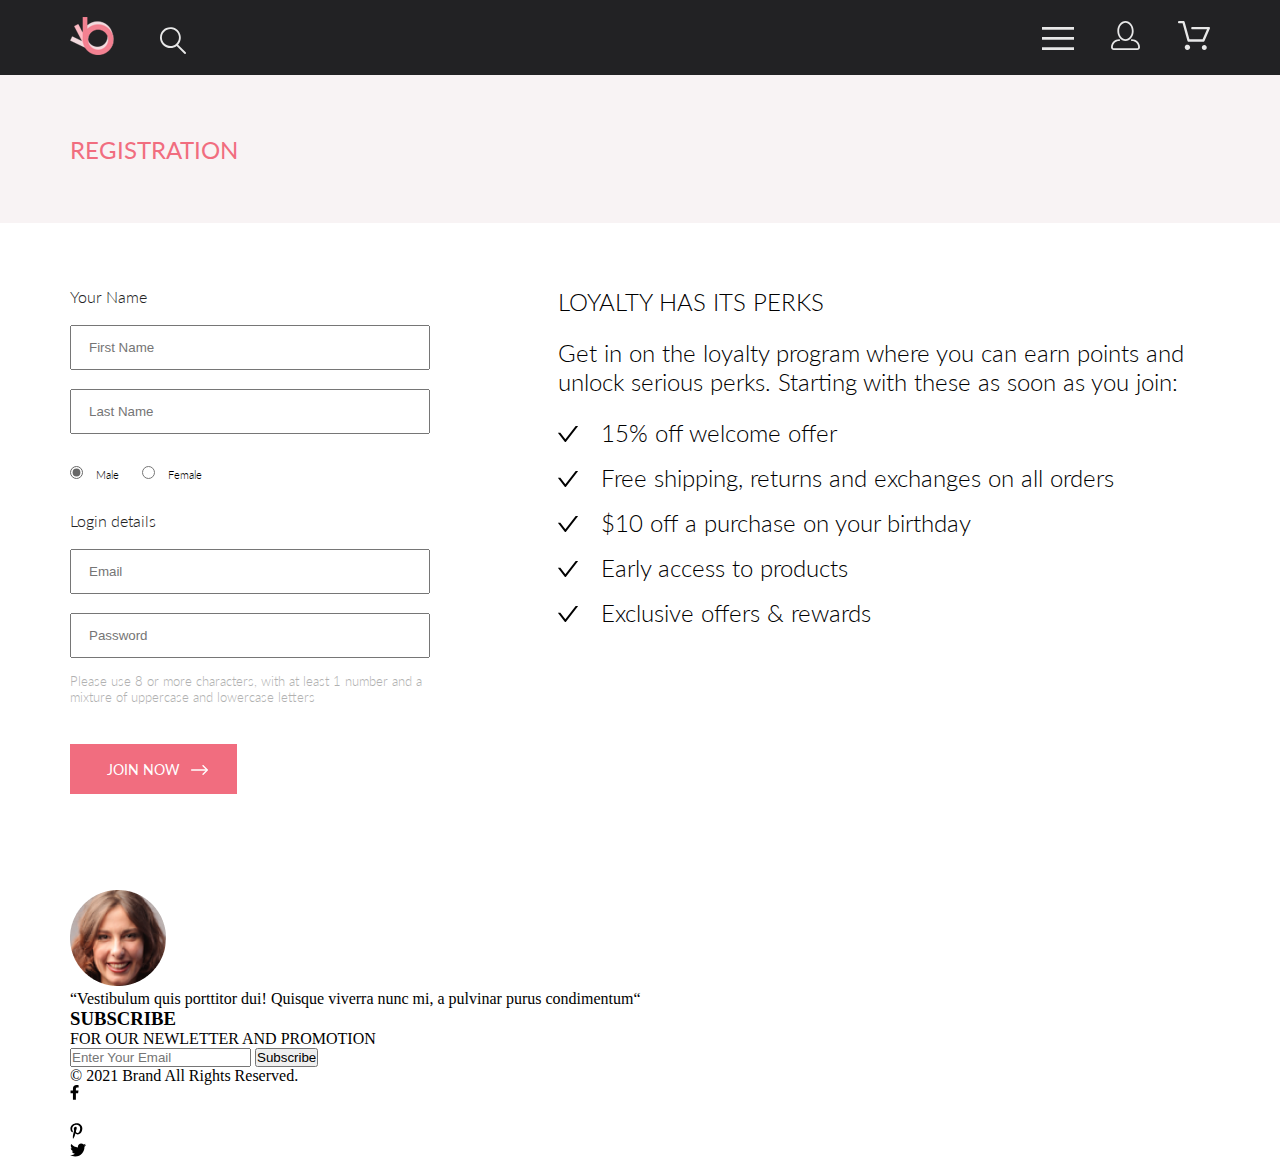
<file: registration.html>
<!DOCTYPE html>
<html lang="en">
<head>
    <meta charset="UTF-8">
    <meta name="viewport" content="width=device-width, initial-scale=1.0">
    <title>Registration</title>
    <link rel="stylesheet" href="css/style.css">
</head>
<body>
    <header class="top-header">
        <div class="top-header__left">
            <a href="index.html"><img src="img/logo.svg" class="top-header__logo" alt="logo"></a>
            <a href="#"><img src="img/search.svg" class="top-header__search" alt="search"></a>
        </div>
        <div class="top-header__right">
            <input type="checkbox" id="main_menu">
            <label for="main_menu">
                <img src="img/menu.svg" class="top-header__main-menu" alt="menu">
            </label>
            <nav>
                <label for="main_menu" class="close_icon">
                    <img src="img/close_img.svg" alt="cross">
                </label>
                <h5 class="main_menu__header">MENU</h5>
                <p class="main_menu__section">MAN</p>
                <a href="catalog.html" class="main_menu__item">Accessories</a>
                <a href="catalog.html" class="main_menu__item">Bags</a>
                <a href="catalog.html" class="main_menu__item">Denim</a>
                <a href="catalog.html" class="main_menu__item">T-Shirts</a>
                <p class="main_menu__section">WOMAN</p>
                <a href="catalog.html" class="main_menu__item">Accessories</a>
                <a href="catalog.html" class="main_menu__item">Jackets & Coats</a>
                <a href="catalog.html" class="main_menu__item">Polos</a>
                <a href="catalog.html" class="main_menu__item">T-Shirts</a>
                <a href="catalog.html" class="main_menu__item">Shirts</a>
                <p class="main_menu__section">KIDS</p>
                <a href="catalog.html" class="main_menu__item">Accessories</a>
                <a href="catalog.html" class="main_menu__item">Jackets & Coats</a>
                <a href="catalog.html" class="main_menu__item">Polos</a>
                <a href="catalog.html" class="main_menu__item">T-Shirts</a>
                <a href="catalog.html" class="main_menu__item">Shirts</a>
                <a href="catalog.html" class="main_menu__item">Bags</a>
            </nav>
            <a href="registration.html"><img src="img/account.svg" class="top-header__account" alt="account"></a>
            <a href="cart.html"><img src="img/trolley.svg" class="top-header__cart" alt="trolley"></a>
        </div>
    </header>
    <section class="main-catalog__header__container">
        <div class="main-catalog__header center">
            <h2 class="main-catalog__header__header">REGISTRATION</h2>            
        </div>
    </section>
    <div class="registration-container center">
        <div>
            <form action="#" class="registration-form">
                <p class="registration-form__heading">Your Name</p>
                <input type="text" class="registration-form__input" placeholder="First Name" required>
                <input type="text" class="registration-form__input" placeholder="Last Name" required>
                <label class="registration-form__radio_font">
                    <input type="radio" class="registration-form__radio" name="sex" checked>
                    Male
                </label>
                <label class="registration-form__radio_font">
                    <input type="radio" class="registration-form__radio registration-form__radio_mg" name="sex">
                    Female
                </label>
                <p class="registration-form__heading">Login details</p>
                <input type="email" class="registration-form__input" placeholder="Email" required>
                <input type="password" class="registration-form__input" placeholder="Password" minlength="8">
                <p class="registration-form__password-text">Please use 8 or more characters, with at least 1 number and a mixture of uppercase and lowercase letters</p>
                <input type="submit" class="registration-form__button" value="JOIN NOW">
                <img src="img/button-arrow.svg" class="button__add-img" alt="arrow">
            </form>
        </div>
        <div class="registration-info">
            <h3 class="registration-info__header">LOYALTY HAS ITS PERKS</h3>
            <p class="registration-info__description">Get in on the loyalty program where you can earn points and unlock serious perks. Starting with these as soon as you join:</p>
            <p class="registration-info__perk">15% off welcome offer</p>
            <p class="registration-info__perk">Free shipping, returns and exchanges on all orders</p>
            <p class="registration-info__perk">$10 off a purchase on your birthday</p>
            <p class="registration-info__perk">Early access to products</p>
            <p class="registration-info__perk">Exclusive offers & rewards</p>
        </div>
    </div>
    <footer>        
        <div class="footer__subscribe center">
            <figure class="footer__subscribe__info">
                <img src="img/subscribe_img.png" alt="subscribe" class="footer__subscribe__img">
                <figcaption class="footer__subscribe__text">
                    “Vestibulum quis porttitor dui! Quisque viverra nunc mi, a pulvinar purus condimentum“
                </figcaption>
            </figure>
            <div class="footer__subscribe__form">
                <h3 class="footer__subscribe__form__header">SUBSCRIBE</h3>
                <p class="footer__subscribe__form__text">FOR OUR NEWLETTER AND PROMOTION</p>
                <form class="footer__subscribe__form__form">
                    <input type="email" class="footer__subscribe__input" placeholder="Enter Your Email">
                    <button type="submit" class="footer__subscribe__button">Subscribe</button>
                </form>
            </div>
        </div>
        <div class="footer__bottom">
            <div class="footer__bottom__container center">
                <div class="footer__copyright">&copy  2021 Brand All Rights Reserved.</div>
                <div class="footer__social">
                    <a href="#">
                        <div class="footer__icon">
                            <img src="img/facebook_img.svg" class="footer__icon_hover" alt="facebook">
                        </div>
                    </a>
                    <a href="#">
                        <div class="footer__icon footer__icon__instagram">
                            <img src="img/instagram_img.svg" class="footer__icon_hover instagram_invert"
                                alt="instagram">
                        </div>
                    </a>
                    <a href="#">
                        <div class="footer__icon">
                            <img src="img/pinterest_img.svg" class="footer__icon_hover" alt="pinterest">
                        </div>
                    </a>
                    <a href="#">
                        <div class="footer__icon">
                            <img src="img/twitter_img.svg" class="footer__icon_hover" alt="twitter">
                        </div>
                    </a>
                </div>
            </div>
        </div>
    </footer>
</body>
</html>
</file>
<file: css/style.css>
@import url("https://fonts.googleapis.com/css2?family=Lato&display=swap");
* {
  margin: 0;
  padding: 0;
}

a {
  text-decoration: none;
}

li {
  list-style: none;
}

input {
  outline: none;
}

input[type=checkbox] {
  display: none;
}

.center {
  padding: 0 calc(50vw - 570px);
}

.top-header {
  padding: 0 calc(50vw - 570px);
  height: 75px;
  background-color: #222224;
  display: -webkit-box;
  display: -ms-flexbox;
  display: flex;
  -webkit-box-pack: justify;
      -ms-flex-pack: justify;
          justify-content: space-between;
  -webkit-box-align: center;
      -ms-flex-align: center;
          align-items: center;
}

.top-header__logo {
  -webkit-transition: .2s;
  transition: .2s;
}

.top-header__logo:hover {
  -webkit-transform: scale(1.1);
          transform: scale(1.1);
}

.top-header__search {
  padding-left: 41px;
  -webkit-transition: .2s;
  transition: .2s;
}

.top-header__search:hover {
  -webkit-transform: scale(1.1);
          transform: scale(1.1);
}

.top-header__main-menu {
  -webkit-transition: .2s;
  transition: .2s;
}

.top-header__main-menu:hover {
  -webkit-transform: scale(1.1);
          transform: scale(1.1);
}

.top-header__account {
  padding: 0 33px;
  -webkit-transition: .2s;
  transition: .2s;
}

.top-header__account:hover {
  -webkit-transform: scale(1.1);
          transform: scale(1.1);
}

.top-header__cart {
  -webkit-transition: .2s;
  transition: .2s;
}

.top-header__cart:hover {
  -webkit-transform: scale(1.1);
          transform: scale(1.1);
}

.top-header__right {
  position: relative;
}

.top-header__right > nav {
  position: absolute;
  display: none;
  width: 232px;
  background: #FFFFFF;
  -webkit-box-orient: vertical;
  -webkit-box-direction: normal;
      -ms-flex-direction: column;
          flex-direction: column;
  padding: 16px 16px 32px 32px;
  -webkit-box-sizing: border-box;
          box-sizing: border-box;
  -webkit-box-shadow: 6px 4px 35px rgba(0, 0, 0, 0.21);
          box-shadow: 6px 4px 35px rgba(0, 0, 0, 0.21);
  z-index: 1;
}

#main_menu:checked ~ nav {
  display: -webkit-box;
  display: -ms-flexbox;
  display: flex;
  margin-top: 22px;
}

.close_icon {
  -ms-flex-item-align: end;
      align-self: flex-end;
}

.main_menu__header {
  margin: 8px 0 12px;
  font-family: Lato;
  font-size: 14px;
  line-height: 17px;
  font-weight: bold;
}

.main_menu__section {
  margin: 12px 0;
  font-family: Lato;
  font-size: 14px;
  line-height: 17px;
  font-weight: 400;
  color: #F16D7F;
}

.main_menu__item {
  margin: 6px 0 6px 22px;
  font-family: Lato;
  font-size: 14px;
  line-height: 17px;
  font-weight: 400;
  color: #6F6E6E;
  -webkit-transition: .2s;
  transition: .2s;
}

.main_menu__item:hover {
  color: #F16D7F;
}

.promo {
  background-color: rgba(113, 103, 105, 0.08);
  display: -webkit-box;
  display: -ms-flexbox;
  display: flex;
}

.promo__left {
  width: 50%;
  padding-left: calc(50% - 800px);
}

.promo__img {
  width: 100%;
}

.promo__right {
  background-color: #F1E4E6;
  width: 50%;
  padding-right: calc(50% - 800px);
  display: -webkit-box;
  display: -ms-flexbox;
  display: flex;
  -webkit-box-align: center;
      -ms-flex-align: center;
          align-items: center;
}

.promo__content {
  margin-left: 64px;
  border-left: 12px solid #F16D7F;
  padding-left: 16px;
}

.promo__header {
  font-family: Lato;
  font-size: 48px;
  line-height: 58px;
  font-weight: 900;
  color: #222224;
}

.promo__text {
  font-family: Lato;
  font-size: 32px;
  line-height: 38px;
  font-weight: 700;
  color: #222224;
}

.promo__text > span {
  color: #F16D7F;
}

.catalog {
  padding: 0 calc(50vw - 570px);
  display: -webkit-box;
  display: -ms-flexbox;
  display: flex;
  -webkit-box-pack: justify;
      -ms-flex-pack: justify;
          justify-content: space-between;
  margin: 63px 0 30px;
  max-height: 260px;
}

.catalog__item_margin {
  margin: 0 30px;
}

.catalog__img {
  width: 100%;
}

.catalog__item {
  position: relative;
}

.catalog__content {
  position: absolute;
  left: 0;
  top: 0;
  width: 100%;
  height: 100%;
  display: -webkit-box;
  display: -ms-flexbox;
  display: flex;
  -webkit-box-pack: center;
      -ms-flex-pack: center;
          justify-content: center;
  -webkit-box-align: center;
      -ms-flex-align: center;
          align-items: center;
  -webkit-box-orient: vertical;
  -webkit-box-direction: normal;
      -ms-flex-direction: column;
          flex-direction: column;
}

.catalog__header {
  font-family: Lato;
  font-size: 16px;
  line-height: 19px;
  font-weight: 400;
  text-align: center;
  color: #FFFFFF;
}

.catalog__text {
  font-family: Lato;
  font-size: 24px;
  line-height: 29px;
  font-weight: 700;
  text-align: center;
  color: #F16D7F;
}

.catalog__bottom {
  padding: 0 calc(50vw - 570px);
}

.product {
  padding: 0 calc(50vw - 570px);
}

.product__header {
  text-align: center;
}

.product__heading {
  font-family: Lato;
  font-size: 30px;
  line-height: 97px;
  font-weight: 400;
  color: #222224;
  margin-top: 97px;
}

.product__text {
  font-family: Lato;
  font-size: 14px;
  line-height: 17px;
  font-weight: 400;
  color: #9F9F9F;
  margin-bottom: 48px;
}

.product__catalog {
  display: -ms-grid;
  display: grid;
  -ms-grid-rows: (1fr)[2];
  -ms-grid-columns: (1fr)[3];
      grid-template: repeat(2, 1fr)/repeat(3, 1fr);
  grid-gap: 30px;
}

.product__button {
  width: 211px;
  height: 47px;
  font-family: Lato;
  font-size: 16px;
  line-height: 19px;
  font-weight: 400;
  color: #F16D7F;
  border: 1px solid #F16D7F;
  display: -webkit-box;
  display: -ms-flexbox;
  display: flex;
  -webkit-box-pack: center;
      -ms-flex-pack: center;
          justify-content: center;
  -webkit-box-align: center;
      -ms-flex-align: center;
          align-items: center;
  margin: 48px auto 0;
  -webkit-transition: .2s;
  transition: .2s;
}

.product__button:hover {
  background-color: #F16D7F;
  color: white;
}

.product-card {
  background-color: #F8F8F8;
  position: relative;
}

.product-card:hover .product-card__img {
  -webkit-filter: brightness(50%);
          filter: brightness(50%);
}

.product-card:hover .product-card__button-hover {
  display: -webkit-box;
  display: -ms-flexbox;
  display: flex;
}

.product-card__header {
  font-family: Lato;
  font-size: 13px;
  line-height: 16px;
  font-weight: 400;
  color: #000000;
  padding: 25px 18px 12px;
}

.product-card__text {
  font-family: Lato;
  font-size: 14px;
  line-height: 17px;
  font-weight: 300;
  color: #5D5D5D;
  padding: 0 16px;
}

.product-card__price {
  font-family: Lato;
  font-size: 16px;
  line-height: 19px;
  font-weight: 400;
  color: #F16D7F;
  padding: 18px 18px 20px;
}

.product-card__button-hover {
  position: absolute;
  top: 33%;
  left: 31%;
  border: 1px solid #FFFFFF;
  width: 138px;
  height: 43px;
  -ms-flex-pack: distribute;
      justify-content: space-around;
  -webkit-box-align: center;
      -ms-flex-align: center;
          align-items: center;
  display: none;
  font-family: Lato;
  font-size: 14px;
  line-height: 17px;
  font-weight: 400;
  color: #FFFFFF;
  -webkit-transition: .2s;
  transition: .2s;
}

.product-card__img {
  width: 100%;
  -webkit-transition: .2s;
  transition: .2s;
}

.footer-top {
  height: 341px;
  background-color: #222224;
  margin-top: 95px;
}

.footer-top__container {
  display: -webkit-box;
  display: -ms-flexbox;
  display: flex;
  -webkit-box-pack: justify;
      -ms-flex-pack: justify;
          justify-content: space-between;
  -webkit-box-align: center;
      -ms-flex-align: center;
          align-items: center;
  height: 100%;
}

.footer-top__item {
  width: 360px;
  display: -webkit-box;
  display: -ms-flexbox;
  display: flex;
  -webkit-box-orient: vertical;
  -webkit-box-direction: normal;
      -ms-flex-direction: column;
          flex-direction: column;
}

.footer-top__header {
  font-family: Lato;
  font-size: 20px;
  line-height: 24px;
  font-weight: 400;
  color: #FBFBFB;
  text-align: center;
  margin: 23px 0 16px;
}

.footer-top__text {
  font-family: Lato;
  font-size: 14px;
  line-height: 17px;
  font-weight: 300;
  text-align: center;
  color: #FBFBFB;
}

.footer-subscribe {
  background-image: url(../img/footer_bcg.png);
  background-size: cover;
  background-position: center, bottom;
  height: 448px;
  display: -webkit-box;
  display: -ms-flexbox;
  display: flex;
  -webkit-box-pack: justify;
      -ms-flex-pack: justify;
          justify-content: space-between;
  -webkit-box-align: center;
      -ms-flex-align: center;
          align-items: center;
}

.footer-subscribe__info {
  max-width: 360px;
  text-align: center;
}

.footer-subscribe__text {
  margin-top: 35px;
  font-family: Lato;
  font-size: 20px;
  line-height: 24px;
  font-weight: 400;
  color: #222224;
}

.subscribe-form {
  text-align: center;
}

.subscribe-form__header {
  font-family: Lato;
  font-size: 24px;
  line-height: 40px;
  font-weight: bold;
  color: #222224;
}

.subscribe-form__text {
  margin: 10px 0 32px;
  font-family: Lato;
  font-size: 18px;
  line-height: 30px;
  font-weight: 400;
  color: #222224;
}

.subscribe-form__form {
  height: 49px;
  display: -webkit-box;
  display: -ms-flexbox;
  display: flex;
}

.subscribe-form__input {
  width: 100%;
  padding: 0 22px;
  border-radius: 25px 0 0 25px;
  background-color: #E1E1E1;
  border: 0;
}

.subscribe-form__button {
  height: 100%;
  width: 144px;
  border-radius: 0 25px 25px 0;
  background-color: #F16D7F;
  border: 0;
  font-family: Lato;
  font-size: 14px;
  line-height: 17px;
  font-weight: 400;
  color: #FFFFFF;
  -webkit-transition: .2s;
  transition: .2s;
}

.subscribe-form__button:hover {
  background-color: #e05c6e;
}

.footer-bottom {
  height: 79px;
  background-color: #222224;
}

.footer-bottom__container {
  height: 100%;
  display: -webkit-box;
  display: -ms-flexbox;
  display: flex;
  -webkit-box-pack: justify;
      -ms-flex-pack: justify;
          justify-content: space-between;
  -webkit-box-align: center;
      -ms-flex-align: center;
          align-items: center;
}

.footer-bottom__copyright {
  font-family: Lato;
  font-size: 16px;
  line-height: 19px;
  font-weight: 400;
  color: #FBFBFB;
}

.footer-bottom__social {
  display: -webkit-box;
  display: -ms-flexbox;
  display: flex;
}

.footer-bottom__icon {
  width: 32px;
  height: 32px;
  background-color: white;
  margin-left: 7px;
  display: -webkit-box;
  display: -ms-flexbox;
  display: flex;
  -webkit-box-pack: center;
      -ms-flex-pack: center;
          justify-content: center;
  -webkit-box-align: center;
      -ms-flex-align: center;
          align-items: center;
  -webkit-transition: .2s;
  transition: .2s;
}

.footer-bottom__icon:hover {
  background-color: #F16D7F;
}

.footer-bottom__icon:hover .footer-bottom__icon_hover {
  -webkit-filter: invert(1);
          filter: invert(1);
  -webkit-transition: .2s;
  transition: .2s;
}

.footer-bottom__instagram:hover .footer-bottom__instagram_invert {
  -webkit-filter: none;
          filter: none;
}

.footer-bottom__instagram_invert {
  -webkit-filter: invert(1);
          filter: invert(1);
}

.main-catalog__header__container {
  height: 148px;
  background-color: #F8F3F4;
}

.main-catalog__header {
  height: 100%;
  display: -webkit-box;
  display: -ms-flexbox;
  display: flex;
  -webkit-box-pack: justify;
      -ms-flex-pack: justify;
          justify-content: space-between;
  -webkit-box-align: center;
      -ms-flex-align: center;
          align-items: center;
}

.main-catalog__header__header {
  font-family: Lato;
  font-size: 24px;
  line-height: 29px;
  font-weight: 400;
  color: #F16D7F;
}

.main-catalog__breadcrumbs {
  display: -webkit-box;
  display: -ms-flexbox;
  display: flex;
}

.breadcrumbs__item {
  margin-left: 5px;
}

.breadcrumbs__item__ref {
  font-family: Lato;
  font-size: 14px;
  line-height: 17px;
  font-weight: 300;
  color: #636363;
  -webkit-transition: .2s;
  transition: .2s;
}

.breadcrumbs__item__ref:hover {
  color: #F16D7F;
}

.breadcrumbs__item:last-child a {
  color: #F16D7F;
}

.breadcrumbs__item:not(:last-child)::after {
  content: " /";
}

.main-catalog__product {
  display: -ms-grid;
  display: grid;
  -ms-grid-rows: auto;
  -ms-grid-columns: (1fr)[3];
      grid-template: auto/repeat(3, 1fr);
  grid-gap: 30px;
}

details summary::-webkit-details-marker {
  display: none;
}

.filter-menu {
  position: relative;
}

.filter-menu_position {
  padding: 0 calc(50vw - 570px);
  margin: 51px 0 64px;
  display: -webkit-box;
  display: -ms-flexbox;
  display: flex;
}

.filter-menu__text {
  font-family: Lato;
  font-size: 14px;
  line-height: 17px;
  font-weight: 600;
  color: #000000;
  padding-left: 12px;
  position: absolute;
  z-index: 2;
  display: -webkit-box;
  display: -ms-flexbox;
  display: flex;
}

.filter-menu__text_red {
  font-family: Lato;
  font-size: 14px;
  line-height: 17px;
  font-weight: 600;
  color: #F16D7F;
}

.filter-menu__navbar {
  position: absolute;
  left: -200vw;
  z-index: 1;
  background-color: white;
  padding: 17px;
  -webkit-box-sizing: border-box;
          box-sizing: border-box;
  width: 360px;
  -webkit-box-shadow: 6px 4px 35px rgba(0, 0, 0, 0.21);
          box-shadow: 6px 4px 35px rgba(0, 0, 0, 0.21);
}

.filter-menu__details {
  font-family: Lato;
  font-size: 14px;
  line-height: 17px;
  color: #F16D7F;
  margin-top: 18px;
}

.filter-menu__details:first-child {
  margin-top: 32px;
}

.filter-menu__details > summary {
  border-left: 5px solid #F16D7F;
  height: 37px;
  border-bottom: 1px solid #EBEBEB;
  display: -webkit-box;
  display: -ms-flexbox;
  display: flex;
  -webkit-box-align: center;
      -ms-flex-align: center;
          align-items: center;
  padding-left: 11px;
  outline: none;
}

.filter-menu__ref {
  font-family: Lato;
  font-size: 14px;
  line-height: 17px;
  color: #6F6E6E;
  margin: 11px 12px;
  -webkit-transition: .2s;
  transition: .2s;
}

.filter-menu__ref:hover {
  color: #F16D7F;
}

.filter-menu__input:checked ~ nav {
  left: -5px;
  top: -16px;
}

.filter-menu__input:checked ~ .filter-menu__text {
  color: #F16D7F;
}

.filter-menu__input:checked ~ .filter-menu__text > .filter-menu__img {
  display: none;
}

.filter-menu__input:not(:checked) ~ .filter-menu__text > .filter-menu__img_red {
  display: none;
}

.filter-menu__category {
  display: -webkit-box;
  display: -ms-flexbox;
  display: flex;
  -webkit-box-orient: vertical;
  -webkit-box-direction: normal;
      -ms-flex-direction: column;
          flex-direction: column;
  background-color: white;
  border-left: 5px solid white;
}

.filter-menu__img {
  margin-left: 11px;
  position: relative;
}

.filter-menu__img_red {
  position: absolute;
  left: 67px;
  top: 3px;
}

.chooser-checkbox {
  position: relative;
  font-family: Lato;
  font-size: 14px;
  line-height: 17px;
  color: #6F6E6E;
  margin-left: 28px;
}

.chooser-checkbox_position {
  margin: 0 auto;
  display: -webkit-box;
  display: -ms-flexbox;
  display: flex;
}

.chooser-checkbox__navbar {
  position: absolute;
  left: -100vw;
  z-index: 1;
  background-color: white;
  width: 79px;
  height: 103px;
  -webkit-box-shadow: 6px 4px 35px rgba(0, 0, 0, 0.21);
          box-shadow: 6px 4px 35px rgba(0, 0, 0, 0.21);
  display: -webkit-box;
  display: -ms-flexbox;
  display: flex;
  -webkit-box-orient: vertical;
  -webkit-box-direction: normal;
      -ms-flex-direction: column;
          flex-direction: column;
  -ms-flex-pack: distribute;
      justify-content: space-around;
  font-family: Lato;
  font-size: 14px;
  line-height: 16px;
  color: #6F6E6E;
  padding: 9px;
  -webkit-box-sizing: border-box;
          box-sizing: border-box;
}

.chooser-checkbox__input:checked ~ nav {
  left: 0;
}

.chooser-checkbox__checkbox_position {
  display: -webkit-box;
  display: -ms-flexbox;
  display: flex;
}

.chooser-checkbox__checkbox_visible:checked {
  background-color: #ccc;
}

.chooser-checkbox__checkbox_visible {
  display: inline-block !important;
  -webkit-filter: grayscale(100%);
          filter: grayscale(100%);
  margin-right: 9px;
  -webkit-appearance: none;
     -moz-appearance: none;
          appearance: none;
  width: 16px;
  height: 16px;
  border: 1px solid #EBEBEB;
}

.chooser-checkbox__img {
  margin-left: 10px;
}

.pagination {
  display: -webkit-box;
  display: -ms-flexbox;
  display: flex;
  -webkit-box-pack: center;
      -ms-flex-pack: center;
          justify-content: center;
  margin-top: 48px;
}

.pagination_position {
  width: 284px;
  height: 44px;
  display: -webkit-box;
  display: -ms-flexbox;
  display: flex;
  -webkit-box-pack: center;
      -ms-flex-pack: center;
          justify-content: center;
  -webkit-box-align: center;
      -ms-flex-align: center;
          align-items: center;
  border: 1px solid #EBEBEB;
  border-radius: 4px;
}

.pagination__item {
  font-family: Lato;
  font-size: 16px;
  line-height: 19px;
  font-weight: 300;
  color: #C4C4C4;
  margin-left: 20px;
  -webkit-transition: .2s;
  transition: .2s;
}

.pagination__item_no-mg {
  margin-left: 0;
  margin-right: 20px;
}

.pagination__item:hover {
  color: #F16D7F;
}

@media (max-width: 769px) {
  .main-catalog__product {
    -ms-grid-rows: auto;
    -ms-grid-columns: (1fr)[2];
        grid-template: auto/repeat(2, 1fr);
    grid-gap: 16px;
    padding: 0 16px;
    margin-bottom: 40px;
  }
  .product-card:last-child {
    display: none;
  }
  .main-catalog__header {
    padding: 0 16px;
  }
  .filter-menu_position {
    padding: 0 16px;
    margin: 24px 0 40px;
    -webkit-box-pack: justify;
        -ms-flex-pack: justify;
            justify-content: space-between;
  }
  .chooser-checkbox_position {
    margin: 0;
  }
  .filter-menu__text {
    padding-left: 0;
  }
  .top-header__right > nav {
    right: 0;
  }
}

@media (max-width: 376px) {
  .main-catalog__header {
    -webkit-box-orient: vertical;
    -webkit-box-direction: normal;
        -ms-flex-direction: column;
            flex-direction: column;
    -webkit-box-pack: start;
        -ms-flex-pack: start;
            justify-content: flex-start;
  }
  .main-catalog__header__header {
    margin: 24px 0 32px;
  }
  .chooser-checkbox {
    font-family: Lato;
    font-size: 12px;
    line-height: 14px;
    margin-left: 24px;
  }
  .filter-menu__text {
    color: #ffffff;
    display: block;
    top: -20px;
  }
  .filter-menu__img {
    -webkit-transform: scale(2);
            transform: scale(2);
  }
  .filter-menu__img_red {
    left: 11px;
    top: 21px;
    -webkit-transform: scale(2);
            transform: scale(2);
  }
  .filter-menu__input:checked ~ .filter-menu__text {
    color: #fff;
    display: block;
    top: -20px;
  }
  .main-catalog__product {
    -ms-grid-rows: auto;
    -ms-grid-columns: 1fr;
        grid-template: auto / 1fr;
  }
  .footer-top {
    margin-top: 64px;
  }
}

.slider {
  height: 777px;
  background-color: #F7F7F7;
  display: -webkit-box;
  display: -ms-flexbox;
  display: flex;
  -webkit-box-pack: justify;
      -ms-flex-pack: justify;
          justify-content: space-between;
  -webkit-box-align: center;
      -ms-flex-align: center;
          align-items: center;
}

.slider__img {
  margin-bottom: 42px;
}

.slider__arrows {
  -webkit-filter: brightness(0);
          filter: brightness(0);
  -webkit-transition: .2s;
  transition: .2s;
}

.slider__arrow-box {
  width: 47px;
  height: 47px;
  background-color: #D8D8D8;
  display: -webkit-box;
  display: -ms-flexbox;
  display: flex;
  -webkit-box-pack: center;
      -ms-flex-pack: center;
          justify-content: center;
  -webkit-box-align: center;
      -ms-flex-align: center;
          align-items: center;
}

.slider__arrow-box:hover .slider__arrows {
  -webkit-filter: brightness(1);
          filter: brightness(1);
}

.product-description {
  padding: 0 calc(50vw - 570px);
}

.product-description__container {
  height: 601px;
  margin-bottom: 60px;
  position: relative;
}

.product-description__position {
  width: 100%;
  height: 100%;
  position: absolute;
  top: -70px;
  border: 1px solid #EAEAEA;
  background-color: white;
  display: -webkit-box;
  display: -ms-flexbox;
  display: flex;
  -webkit-box-orient: vertical;
  -webkit-box-direction: normal;
      -ms-flex-direction: column;
          flex-direction: column;
  -webkit-box-align: center;
      -ms-flex-align: center;
          align-items: center;
}

.product-description__top {
  text-align: center;
  margin-top: 65px;
  width: 641px;
  height: 292px;
  border-bottom: 1px solid #EAEAEA;
}

.product-description__header {
  font-family: Lato;
  font-size: 14px;
  line-height: 17px;
  font-weight: 300;
  color: #F16D7F;
}

.product-description__devider {
  height: 3px;
  width: 63px;
  margin: 12px auto;
  background-color: #F16D7F;
}

.product-description__subheader {
  font-family: Lato;
  font-size: 18px;
  line-height: 22px;
  font-weight: 300;
  color: #4D4D4D;
}

.product-description__text {
  width: 570px;
  margin: 48px auto 32px;
  font-family: Lato;
  font-size: 14px;
  line-height: 17px;
  font-weight: 300;
  color: #5E5E5E;
}

.product-description__price {
  font-family: Lato;
  font-size: 24px;
  line-height: 29px;
  font-weight: 300;
  color: #F16D7F;
}

.chooser {
  display: -webkit-box;
  display: -ms-flexbox;
  display: flex;
  -webkit-box-pack: justify;
      -ms-flex-pack: justify;
          justify-content: space-between;
  margin: 65px 0 48px;
  width: 373px;
}

.chooser__item {
  position: relative;
  font-family: Lato;
  font-size: 14px;
  line-height: 17px;
  font-weight: 400;
  color: #6F6E6E;
}

.chooser__item:hover .chooser-checkbox__navbar {
  display: -webkit-box;
  display: -ms-flexbox;
  display: flex;
  left: 14px;
}

.main-catalog__product_mg {
  margin-bottom: 128px;
}

.add-to-cart-btn {
  width: 211px;
  height: 47px;
  border: 1px solid #F16D7F;
  font-family: Lato;
  font-size: 16px;
  line-height: 19px;
  font-weight: 400;
  color: #F16D7F;
  display: -webkit-box;
  display: -ms-flexbox;
  display: flex;
  -webkit-box-pack: center;
      -ms-flex-pack: center;
          justify-content: center;
  -webkit-box-align: center;
      -ms-flex-align: center;
          align-items: center;
  -webkit-transition: .2s;
  transition: .2s;
}

.add-to-cart-btn__img {
  margin-right: 23px;
  -webkit-transition: .2s;
  transition: .2s;
}

.add-to-cart-btn:hover {
  background-color: #F16D7F;
  color: white;
}

.add-to-cart-btn:hover .add-to-cart-btn__img {
  -webkit-filter: brightness(3);
          filter: brightness(3);
}

@media (max-width: 769px) {
  .slider {
    height: 624px;
  }
  .slider__img {
    height: 100%;
  }
  .product-description__position {
    top: 0;
  }
  .product-description__container {
    margin-bottom: 129px;
  }
  .footer-subscribe {
    margin-top: 129px;
  }
}

@media (max-width: 376px) {
  .slider {
    position: relative;
  }
  .slider__arrow-box {
    position: absolute;
  }
  .slider__arrow-box:last-child {
    right: 0;
  }
  .slider__img {
    width: 100%;
    height: auto;
  }
  .product-description__top {
    width: auto;
    padding: 0 25px;
  }
  .product-description__text {
    width: auto;
  }
  .chooser__item {
    font-family: Lato;
    font-size: 10px;
    line-height: 12px;
  }
  .chooser {
    -webkit-box-pack: space-evenly;
        -ms-flex-pack: space-evenly;
            justify-content: space-evenly;
  }
  .chooser__img {
    margin-left: 10px;
  }
  .product-description__container {
    margin-bottom: 64px;
  }
  .footer-subscribe {
    margin-top: 64px;
  }
}

.cart {
  padding: 0 calc(50vw - 570px);
  margin: 96px 0 128px;
  display: -webkit-box;
  display: -ms-flexbox;
  display: flex;
  -webkit-box-pack: justify;
      -ms-flex-pack: justify;
          justify-content: space-between;
}

.cart-card {
  display: -webkit-box;
  display: -ms-flexbox;
  display: flex;
  width: 652px;
  height: 306px;
  -webkit-box-shadow: 17px 19px 24px rgba(0, 0, 0, 0.13);
          box-shadow: 17px 19px 24px rgba(0, 0, 0, 0.13);
  position: relative;
}

.cart-card:not(:last-child) {
  margin-bottom: 40px;
}

.cart-card__header {
  font-family: Lato;
  font-size: 24px;
  line-height: 29px;
  color: #222222;
  font-weight: 400;
  width: 80%;
  margin-bottom: 42px;
}

.cart-card__header_color {
  color: #222222;
}

.cart-card__text {
  display: -webkit-box;
  display: -ms-flexbox;
  display: flex;
  margin-bottom: 6px;
  font-family: Lato;
  font-size: 22px;
  line-height: 26px;
  color: #575757;
  font-weight: 400;
}

.cart-card__img {
  height: 100%;
}

.cart-card__description {
  width: 262px;
  padding: 22px;
  margin-left: 9px;
}

.cart-card__description_mg {
  margin-left: .4em;
}

.cart-card__description_red {
  color: #F16D7F;
}

.cart-card__box {
  width: 43px;
  height: 24px;
  border: 1px solid #EAEAEA;
  margin-left: 24px;
  padding-left: 15px;
  -webkit-box-sizing: border-box;
          box-sizing: border-box;
  font-family: Lato;
  font-size: 18px;
  line-height: 22px;
  color: #656565;
}

.cart-card__close-img {
  position: absolute;
  right: 24px;
  top: 28px;
}

.cart-buttons {
  display: -webkit-box;
  display: -ms-flexbox;
  display: flex;
  -webkit-box-pack: justify;
      -ms-flex-pack: justify;
          justify-content: space-between;
  margin-top: 72px;
}

.cart-buttons__btn {
  width: 235px;
  height: 50px;
  border: 1px solid #A4A4A4;
  display: -webkit-box;
  display: -ms-flexbox;
  display: flex;
  -webkit-box-pack: center;
      -ms-flex-pack: center;
          justify-content: center;
  -webkit-box-align: center;
      -ms-flex-align: center;
          align-items: center;
  font-family: Lato;
  font-size: 14px;
  line-height: 17px;
  font-weight: 300;
  color: #000000;
  -webkit-transition: .2s;
  transition: .2s;
}

.cart-buttons__btn:hover {
  background-color: #F16D7F;
  border: 1px solid #F16D7F;
  color: white;
}

.address {
  width: 360px;
}

.address__form {
  display: -webkit-box;
  display: -ms-flexbox;
  display: flex;
  -webkit-box-orient: vertical;
  -webkit-box-direction: normal;
      -ms-flex-direction: column;
          flex-direction: column;
}

.address__header {
  margin: 20px 0;
  font-family: Lato;
  font-size: 16px;
  line-height: 19px;
  font-weight: 300;
}

.address__input {
  height: 46px;
  margin-bottom: 21px;
  border: 1px solid #A4A4A4;
  font-family: Lato;
  font-size: 13px;
  line-height: 16px;
  font-weight: 300;
  color: #222222;
  padding: 0 16px;
}

.address__button {
  width: 100px;
  height: 34px;
  border: 1px solid #A4A4A4;
  font-family: Lato;
  font-size: 11px;
  line-height: 13px;
  font-weight: 300;
  color: #4A4A4A;
  display: -webkit-box;
  display: -ms-flexbox;
  display: flex;
  -webkit-box-pack: center;
      -ms-flex-pack: center;
          justify-content: center;
  -webkit-box-align: center;
      -ms-flex-align: center;
          align-items: center;
  -webkit-transition: .2s;
  transition: .2s;
}

.address__button:hover {
  background-color: #F16D7F;
  border: 1px solid #F16D7F;
  color: white;
}

.quote {
  height: 214px;
  padding: 40px;
  background-color: #F5F3F3;
  -webkit-box-sizing: border-box;
          box-sizing: border-box;
  margin-top: 57px;
  display: -webkit-box;
  display: -ms-flexbox;
  display: flex;
  -webkit-box-orient: vertical;
  -webkit-box-direction: normal;
      -ms-flex-direction: column;
          flex-direction: column;
}

.quote__sub-price {
  display: -webkit-box;
  display: -ms-flexbox;
  display: flex;
  -ms-flex-item-align: end;
      align-self: flex-end;
  font-family: Lato;
  font-size: 11px;
  line-height: 13px;
  color: #4A4A4A;
  margin-bottom: 12px;
}

.quote__price {
  display: -webkit-box;
  display: -ms-flexbox;
  display: flex;
  -ms-flex-item-align: end;
      align-self: flex-end;
  font-family: Lato;
  font-size: 16px;
  line-height: 19px;
  font-weight: 300;
  color: #222222;
  margin-bottom: 21px;
}

.quote__price_mg {
  margin-left: 1.5em;
}

.quote__price_red {
  color: #F16D7F;
}

.quote__devider {
  height: 1px;
  background-color: #E2E2E2;
}

.quote__button {
  width: 273px;
  height: 50px;
  background-color: #F16D7F;
  font-family: Lato;
  font-size: 16px;
  line-height: 19px;
  font-weight: 300;
  color: #FFFFFF;
  display: -webkit-box;
  display: -ms-flexbox;
  display: flex;
  -webkit-box-pack: center;
      -ms-flex-pack: center;
          justify-content: center;
  -webkit-box-align: center;
      -ms-flex-align: center;
          align-items: center;
  -ms-flex-item-align: center;
      align-self: center;
  margin-top: 17px;
  -webkit-transition: .2s;
  transition: .2s;
}

.quote__button:hover {
  background-color: #e05c6e;
}

@media (max-width: 769px) {
  .cart {
    padding: 0 16px;
    -webkit-box-orient: vertical;
    -webkit-box-direction: normal;
        -ms-flex-direction: column;
            flex-direction: column;
    margin: 59px 0 147px;
  }
  .cart-card {
    width: 100%;
  }
  .cart-buttons {
    -webkit-box-pack: center;
        -ms-flex-pack: center;
            justify-content: center;
    margin: 62px 0;
  }
  .cart-buttons__btn {
    margin: 0 24px;
  }
  .address {
    width: 100%;
    display: -webkit-box;
    display: -ms-flexbox;
    display: flex;
    -webkit-box-pack: justify;
        -ms-flex-pack: justify;
            justify-content: space-between;
  }
  .address__form {
    width: 353px;
  }
}

@media (max-width: 376px) {
  .main-catalog__header__header_mg {
    margin-top: 50px;
  }
  .cart {
    padding: 0 8px;
    margin: 39px 0 96px;
  }
  .cart-card {
    height: 188px;
  }
  .cart-card:not(:last-child) {
    margin-bottom: 32px;
  }
  .cart-card__description {
    padding: 13px 13px 13px 17px;
    margin-left: 0;
  }
  .cart-card__header {
    font-family: Lato;
    font-size: 16px;
    line-height: 19px;
    margin-bottom: 25px;
  }
  .cart-card__text {
    font-family: Lato;
    font-size: 14px;
    line-height: 17px;
    -webkit-box-align: baseline;
        -ms-flex-align: baseline;
            align-items: baseline;
  }
  .cart-card__box {
    width: 24px;
    height: 15px;
    font-family: Lato;
    font-size: 10px;
    line-height: 12px;
  }
  .cart-card__close-img {
    top: 14px;
    right: 10px;
    -webkit-transform: scale(0.6);
            transform: scale(0.6);
  }
  .cart-buttons {
    margin: 30px 0;
  }
  .cart-buttons__btn {
    font-family: Lato;
    font-size: 12px;
    line-height: 14px;
    height: 33px;
    margin: 0;
  }
  .cart-buttons__btn:not(:last-child) {
    margin-right: 9px;
  }
  .address {
    -webkit-box-orient: vertical;
    -webkit-box-direction: normal;
        -ms-flex-direction: column;
            flex-direction: column;
  }
  .address__form {
    width: 100%;
  }
}

.registration-container {
  display: -webkit-box;
  display: -ms-flexbox;
  display: flex;
  -webkit-box-pack: justify;
      -ms-flex-pack: justify;
          justify-content: space-between;
  margin: 64px 0 96px;
}

.registration-form {
  width: 360px;
}

.registration-form__heading {
  font-family: Lato;
  font-size: 16px;
  line-height: 19px;
  color: #222222;
  font-weight: 300;
}

.registration-form__input {
  width: 100%;
  height: 45px;
  margin-top: 19px;
  padding: 0 17px;
  -webkit-box-sizing: border-box;
          box-sizing: border-box;
  color: #B1B1B1;
}

.registration-form__radio {
  margin: 32px 10px 32px 0;
  -webkit-filter: grayscale(100%);
          filter: grayscale(100%);
}

.registration-form__radio_mg {
  margin-left: 20px;
}

.registration-form__radio_font {
  font-family: Lato;
  font-size: 11px;
  line-height: 13px;
  color: #000000;
  font-weight: 300;
}

.registration-form__password-text {
  margin: 15px 0 39px;
  font-family: Lato;
  font-size: 13px;
  line-height: 16px;
  font-weight: 300;
  color: #B1B1B1;
}

.registration-form__button {
  width: 167px;
  height: 50px;
  background-color: #F16D7F;
  border: none;
  font-family: Lato;
  font-size: 14px;
  line-height: 17px;
  font-weight: 400;
  color: #FFFFFF;
  padding-right: 20px;
  -webkit-box-sizing: border-box;
          box-sizing: border-box;
  -webkit-transition: .2s;
  transition: .2s;
}

.registration-form__button:hover {
  background-color: #e05c6e;
}

.button__add-img {
  margin-left: -50px;
}

.registration-info {
  max-width: 652px;
  margin-left: 22px;
}

.registration-info__header {
  font-family: Lato;
  font-size: 24px;
  line-height: 29px;
  font-weight: 300;
  color: #000000;
}

.registration-info__description {
  margin: 22px 0;
  font-family: Lato;
  font-size: 24px;
  line-height: 29px;
  font-weight: 300;
  color: #000000;
}

.registration-info__perk {
  margin-bottom: 16px;
  font-family: Lato;
  font-size: 24px;
  line-height: 29px;
  font-weight: 300;
  color: #000000;
}

.registration-info__perk::before {
  content: url("../img/check-img.svg");
  margin-right: 23px;
}

@media (max-width: 769px) {
  .registration-container {
    padding: 0 16px;
  }
  .registration-info__header {
    font-family: Lato;
    font-size: 16px;
    line-height: 19px;
  }
  .registration-info__description {
    font-family: Lato;
    font-size: 16px;
    line-height: 19px;
  }
  .registration-info__perk {
    font-family: Lato;
    font-size: 16px;
    line-height: 19px;
  }
}

@media (max-width: 376px) {
  .main-catalog__header__header {
    margin: auto 0;
  }
  .registration-container {
    padding: 0 8px;
    -webkit-box-orient: vertical;
    -webkit-box-direction: normal;
        -ms-flex-direction: column;
            flex-direction: column;
  }
  .registration-info {
    margin-left: 0;
    margin-top: 40px;
  }
}

@media (max-width: 769px) {
  .top-header {
    padding: 0 16px;
  }
  .promo__header {
    font-family: Lato;
    font-size: 44px;
    line-height: 53px;
  }
  .promo__text {
    font-family: Lato;
    font-size: 24px;
    line-height: 29px;
  }
  .promo__content {
    margin-left: 40px;
  }
  .catalog {
    padding: 0 16px;
    margin: 20px 0 20px;
  }
  .catalog__item_margin {
    margin: 0 20px;
  }
  .catalog__bottom {
    padding: 0 16px;
  }
  .product__catalog {
    padding: 0 16px;
    -ms-grid-rows: (1fr)[3];
    -ms-grid-columns: (1fr)[2];
        grid-template: repeat(3, 1fr)/repeat(2, 1fr);
    grid-gap: 16px;
  }
  .product__heading {
    line-height: 36px;
  }
  .product__button {
    margin: 32px auto 0;
  }
  .footer-top {
    margin-top: 65px;
    height: 100%;
    padding-bottom: 64px;
  }
  .footer-top__container {
    -webkit-box-orient: vertical;
    -webkit-box-direction: normal;
        -ms-flex-direction: column;
            flex-direction: column;
  }
  .footer-top__item {
    margin-top: 48px;
  }
  .footer-subscribe {
    -webkit-box-orient: vertical;
    -webkit-box-direction: normal;
        -ms-flex-direction: column;
            flex-direction: column;
    padding: 53px 0 140px;
    background-position: left, bottom;
  }
  .subscribe-form__text {
    margin: 0 0 27px;
  }
  .footer-bottom {
    padding: 0 16px;
  }
}

@media (max-width: 376px) {
  .main-menu__img_hide {
    display: none;
  }
  .top-header {
    padding: 0 16px;
  }
  .catalog {
    padding: 0 16px;
    -webkit-box-orient: vertical;
    -webkit-box-direction: normal;
        -ms-flex-direction: column;
            flex-direction: column;
    max-height: 100%;
    margin: 64px 0 0;
  }
  .catalog__item {
    margin-bottom: 32px;
  }
  .catalog__item_height {
    height: 111px;
  }
  .catalog__item_margin {
    margin: 0 0 32px;
  }
  .catalog__bottom {
    padding: 0 16px;
  }
  .catalog__img_height {
    height: 100%;
  }
  .top-header__right > nav {
    right: 0;
  }
  .promo__left {
    display: none;
  }
  .promo__content {
    margin: 0 auto;
  }
  .promo__right {
    padding: 0;
    width: 100%;
    height: 363px;
  }
  .promo__header {
    font-family: Lato;
    font-size: 38px;
    line-height: 45px;
  }
  .promo__text {
    font-family: Lato;
    font-size: 20px;
    line-height: 24px;
  }
  .product__heading {
    margin-top: 64px;
  }
  .product__catalog {
    padding: 0 8px;
    -ms-grid-rows: auto;
    -ms-grid-columns: (1fr)[1];
        grid-template: auto/repeat(1, 1fr);
  }
  .product__text {
    margin-bottom: 64px;
  }
  .product__button {
    margin: 41px auto 0;
  }
  .footer-top {
    margin-top: 96px;
  }
  .footer-subscribe {
    padding: 53px 0 110px;
  }
  .footer-bottom {
    height: 100%;
  }
  .footer-bottom__container {
    -webkit-box-orient: vertical;
    -webkit-box-direction: reverse;
        -ms-flex-direction: column-reverse;
            flex-direction: column-reverse;
    padding-bottom: 9px;
  }
  .footer-bottom__social {
    margin: 40px 0;
  }
  .subscribe-form__text {
    font-family: Lato;
    font-size: 14px;
    line-height: 22px;
  }
}
/*# sourceMappingURL=style.css.map */
</file>
